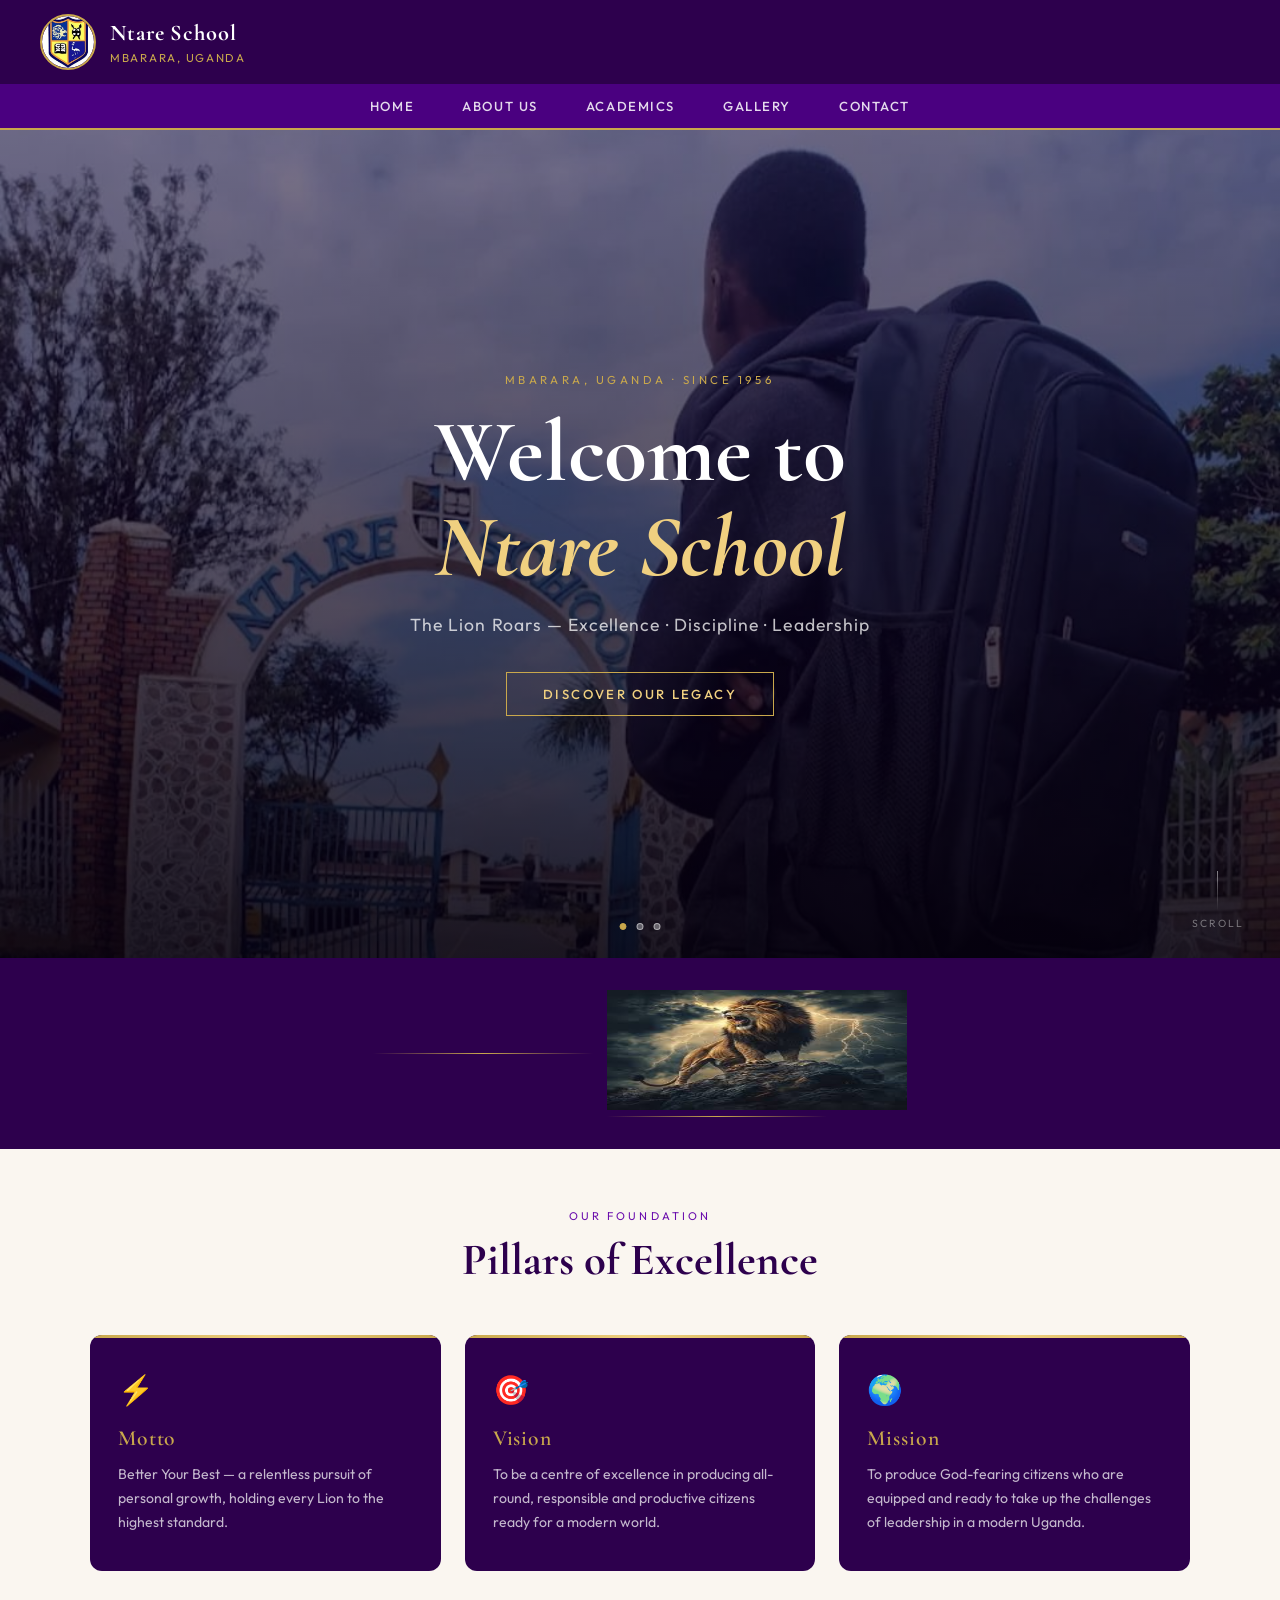
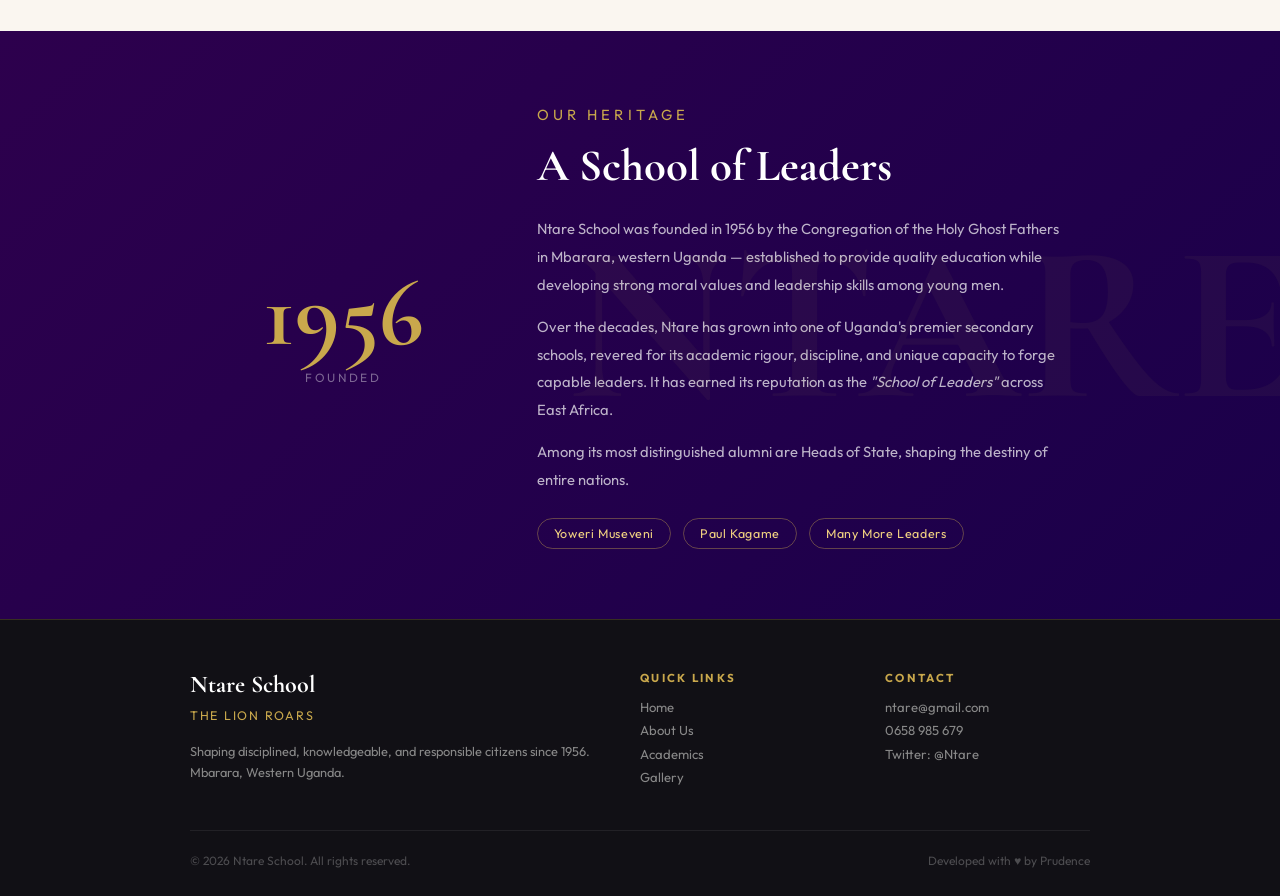
<file: index.html>
<!DOCTYPE html>
<html lang="en">
<head>
<meta charset="UTF-8">
<meta name="viewport" content="width=device-width, initial-scale=1.0">
<title>Ntare School – The Lion Roars</title>
<link href="https://fonts.googleapis.com/css2?family=Cormorant+Garamond:wght@400;600;700&family=Outfit:wght@300;400;500;600&display=swap" rel="stylesheet">

<style>
:root {
  --royal: #4a0080;
  --royal-dark: #2d004d;
  --royal-mid: #6a0dad;
  --gold: #c9a84c;
  --gold-light: #f0d080;
  --cream: #faf6f0;
  --dark: #111015;
  --text-muted: #888;
  --white: #fff;
}

*, *::before, *::after {
  margin: 0;
  padding: 0;
  box-sizing: border-box;
}

html { scroll-behavior: smooth; }

body {
  font-family: 'Outfit', sans-serif;
  background-color: var(--cream);
  color: var(--dark);
  overflow-x: hidden;
}

/* ─── HEADER / BADGE ─── */
.site-header {
  display: flex;
  align-items: center;
  justify-content: space-between;
  padding: 14px 40px;
  background: var(--royal-dark);
  position: relative;
  z-index: 100;
}

.header-brand {
  display: flex;
  align-items: center;
  gap: 14px;
}

.badge-ring {
  width: 56px;
  height: 56px;
  border-radius: 50%;
  border: 2px solid var(--gold);
  overflow: hidden;
  flex-shrink: 0;
  background: #2d004d;
}

.badge-ring img {
  width: 100%;
  height: 100%;
  object-fit: cover;
  border-radius: 50%;
}

.brand-text h2 {
  font-family: 'Cormorant Garamond', serif;
  font-size: 1.4rem;
  font-weight: 700;
  color: var(--white);
  letter-spacing: 0.04em;
}

.brand-text span {
  font-size: 0.72rem;
  color: var(--gold);
  letter-spacing: 0.15em;
  text-transform: uppercase;
}

/* ─── NAVBAR ─── */
.navbar {
  background: var(--royal);
  border-bottom: 2px solid var(--gold);
}

.bar {
  display: flex;
  justify-content: center;
  flex-wrap: wrap;
  gap: 0;
}

.bar a {
  color: rgba(255,255,255,0.85);
  text-decoration: none;
  font-size: 0.82rem;
  font-weight: 500;
  letter-spacing: 0.12em;
  text-transform: uppercase;
  padding: 14px 24px;
  position: relative;
  transition: color 0.25s;
}

.bar a::after {
  content: '';
  position: absolute;
  bottom: 0; left: 50%; right: 50%;
  height: 2px;
  background: var(--gold);
  transition: left 0.25s, right 0.25s;
}

.bar a:hover { color: var(--gold-light); }
.bar a:hover::after { left: 12%; right: 12%; }

/* ─── HERO BACKGROUND SLIDER ─── */
.hero {
  position: relative;
  height: 92vh;
  min-height: 520px;
  overflow: hidden;
  display: flex;
  align-items: center;
  justify-content: center;
}

.hero-slides {
  position: absolute;
  inset: 0;
  display: flex;
  width: 300%;  /* 3 slides */
  animation: bgSlide 15s ease-in-out infinite;
}

.hero-slide {
  width: 33.333%;
  height: 100%;
  background-size: cover;
  background-position: center;
  flex-shrink: 0;
}

.hero-slide:nth-child(1) { background-image: url('rota.jpg'); }
.hero-slide:nth-child(2) { background-image: url('library.jpg'); }
.hero-slide:nth-child(3) { background-image: url('lion.jpg'); }

/* Dark gradient overlay on each slide */
.hero-slides::after {
  content: '';
  position: absolute;
  inset: 0;
  background: linear-gradient(
    to bottom,
    rgba(20,0,40,0.55) 0%,
    rgba(10,0,25,0.72) 60%,
    rgba(5,0,15,0.88) 100%
  );
  pointer-events: none;
}

@keyframes bgSlide {
  0%,  28%  { transform: translateX(0); }
  33%,  61%  { transform: translateX(-33.333%); }
  66%, 94%  { transform: translateX(-66.666%); }
  100%       { transform: translateX(0); }
}

/* Hero content */
.hero-content {
  position: relative;
  z-index: 10;
  text-align: center;
  padding: 20px;
}

.hero-eyebrow {
  font-size: 0.72rem;
  letter-spacing: 0.3em;
  text-transform: uppercase;
  color: var(--gold);
  margin-bottom: 18px;
  opacity: 0;
  animation: fadeUp 0.9s 0.3s forwards;
}

.hero-title {
  font-family: 'Cormorant Garamond', serif;
  font-size: clamp(2.8rem, 7vw, 5.5rem);
  font-weight: 700;
  color: var(--white);
  line-height: 1.08;
  margin-bottom: 18px;
  opacity: 0;
  animation: fadeUp 0.9s 0.55s forwards;
}

.hero-title em {
  font-style: italic;
  color: var(--gold-light);
}

.hero-tagline {
  font-size: clamp(0.9rem, 2vw, 1.1rem);
  color: rgba(255,255,255,0.75);
  letter-spacing: 0.06em;
  margin-bottom: 36px;
  opacity: 0;
  animation: fadeUp 0.9s 0.8s forwards;
}

.hero-btn {
  display: inline-block;
  padding: 13px 36px;
  background: transparent;
  border: 1.5px solid var(--gold);
  color: var(--gold-light);
  font-family: 'Outfit', sans-serif;
  font-size: 0.82rem;
  font-weight: 500;
  letter-spacing: 0.18em;
  text-transform: uppercase;
  text-decoration: none;
  cursor: pointer;
  transition: background 0.3s, color 0.3s;
  opacity: 0;
  animation: fadeUp 0.9s 1s forwards;
}

.hero-btn:hover {
  background: var(--gold);
  color: var(--royal-dark);
}

/* Slide indicator dots */
.hero-dots {
  position: absolute;
  bottom: 28px;
  left: 50%;
  transform: translateX(-50%);
  display: flex;
  gap: 10px;
  z-index: 20;
}

.hero-dots span {
  width: 7px; height: 7px;
  border-radius: 50%;
  background: rgba(255,255,255,0.35);
  border: 1px solid rgba(255,255,255,0.5);
  transition: background 0.3s;
}

.hero-dots span.active { background: var(--gold); border-color: var(--gold); }

/* Scroll hint */
.scroll-hint {
  position: absolute;
  bottom: 28px;
  right: 36px;
  z-index: 20;
  display: flex;
  flex-direction: column;
  align-items: center;
  gap: 6px;
  opacity: 0;
  animation: fadeIn 1s 1.5s forwards;
}

.scroll-hint span {
  font-size: 0.65rem;
  letter-spacing: 0.2em;
  text-transform: uppercase;
  color: rgba(255,255,255,0.4);
}

.scroll-line {
  width: 1px;
  height: 40px;
  background: linear-gradient(to bottom, rgba(255,255,255,0.5), transparent);
  animation: scrollPulse 1.8s ease-in-out infinite;
}

@keyframes scrollPulse {
  0%, 100% { opacity: 0.3; transform: scaleY(1); }
  50% { opacity: 1; transform: scaleY(1.2); }
}

@keyframes fadeUp {
  from { opacity: 0; transform: translateY(22px); }
  to   { opacity: 1; transform: translateY(0); }
}

@keyframes fadeIn {
  to { opacity: 1; }
}

/* ─── GOLD DIVIDER ─── */
.gold-divider {
  display: flex;
  align-items: center;
  justify-content: center;
  gap: 14px;
  padding: 32px 40px;
  background: var(--royal-dark);
}

.gold-divider .line {
  flex: 1;
  max-width: 220px;
  height: 1px;
  background: linear-gradient(to right, transparent, var(--gold), transparent);
}

.gold-divider .lion-icon {
  font-size: 1.4rem;
  color: var(--gold);
}

/* ─── INFO CARDS ─── */
.cards-section {
  padding: 60px 40px;
  background: var(--cream);
}

.section-label {
  text-align: center;
  margin-bottom: 48px;
}

.section-label p {
  font-size: 0.7rem;
  letter-spacing: 0.28em;
  text-transform: uppercase;
  color: var(--royal-mid);
  margin-bottom: 10px;
}

.section-label h2 {
  font-family: 'Cormorant Garamond', serif;
  font-size: clamp(1.8rem, 4vw, 2.8rem);
  font-weight: 700;
  color: var(--royal-dark);
}

.cards-grid {
  display: grid;
  grid-template-columns: repeat(auto-fit, minmax(230px, 1fr));
  gap: 24px;
  max-width: 1100px;
  margin: 0 auto;
}

.info-card {
  background: var(--royal-dark);
  border-radius: 12px;
  padding: 36px 28px;
  position: relative;
  overflow: hidden;
  transition: transform 0.3s, box-shadow 0.3s;
}

.info-card::before {
  content: '';
  position: absolute;
  top: 0; left: 0; right: 0;
  height: 3px;
  background: linear-gradient(to right, var(--gold), var(--gold-light), var(--gold));
}

.info-card:hover {
  transform: translateY(-6px);
  box-shadow: 0 20px 50px rgba(74, 0, 128, 0.25);
}

.card-icon {
  font-size: 1.8rem;
  margin-bottom: 18px;
}

.info-card h3 {
  font-family: 'Cormorant Garamond', serif;
  font-size: 1.35rem;
  font-weight: 600;
  color: var(--gold);
  margin-bottom: 12px;
  letter-spacing: 0.04em;
}

.info-card p {
  font-size: 0.88rem;
  color: rgba(255,255,255,0.72);
  line-height: 1.7;
}

/* ─── HISTORY SECTION ─── */
.history-section {
  padding: 70px 40px;
  background: linear-gradient(135deg, var(--royal-dark) 0%, #1a004a 100%);
  position: relative;
  overflow: hidden;
}

.history-section::before {
  content: 'NTARE';
  position: absolute;
  right: -20px;
  top: 50%;
  transform: translateY(-50%);
  font-family: 'Cormorant Garamond', serif;
  font-size: 14rem;
  font-weight: 700;
  color: rgba(201,168,76,0.05);
  line-height: 1;
  pointer-events: none;
  user-select: none;
}

.history-inner {
  max-width: 860px;
  margin: 0 auto;
  display: grid;
  grid-template-columns: 1fr 2fr;
  gap: 60px;
  align-items: center;
}

.history-year {
  text-align: center;
}

.history-year .big-year {
  font-family: 'Cormorant Garamond', serif;
  font-size: 6rem;
  font-weight: 700;
  color: var(--gold);
  line-height: 1;
  display: block;
}

.history-year p {
  font-size: 0.75rem;
  letter-spacing: 0.2em;
  text-transform: uppercase;
  color: rgba(255,255,255,0.4);
  margin-top: 8px;
}

.history-text .section-label {
  text-align: left;
  margin-bottom: 22px;
}

.history-text .section-label p { color: var(--gold); }
.history-text .section-label h2 { color: var(--white); }

.history-text p {
  font-size: 0.92rem;
  color: rgba(255,255,255,0.7);
  line-height: 1.9;
}

.history-text p + p { margin-top: 14px; }

.alumni-row {
  display: flex;
  gap: 12px;
  flex-wrap: wrap;
  margin-top: 24px;
}

.alumni-tag {
  padding: 7px 16px;
  border: 1px solid rgba(201,168,76,0.4);
  border-radius: 40px;
  font-size: 0.78rem;
  color: var(--gold-light);
  letter-spacing: 0.05em;
}

/* ─── FOOTER ─── */
.site-footer {
  background: var(--dark);
  padding: 50px 40px 28px;
  border-top: 1px solid rgba(201,168,76,0.2);
}

.footer-inner {
  max-width: 900px;
  margin: 0 auto;
  display: grid;
  grid-template-columns: 2fr 1fr 1fr;
  gap: 40px;
  padding-bottom: 36px;
  border-bottom: 1px solid rgba(255,255,255,0.07);
}

.footer-brand h3 {
  font-family: 'Cormorant Garamond', serif;
  font-size: 1.5rem;
  color: var(--white);
  margin-bottom: 6px;
}

.footer-brand .motto {
  font-size: 0.78rem;
  color: var(--gold);
  letter-spacing: 0.14em;
  margin-bottom: 14px;
}

.footer-brand p {
  font-size: 0.8rem;
  color: var(--text-muted);
  line-height: 1.7;
}

.footer-col h4 {
  font-size: 0.72rem;
  letter-spacing: 0.2em;
  text-transform: uppercase;
  color: var(--gold);
  margin-bottom: 16px;
}

.footer-col a, .footer-col p {
  display: block;
  font-size: 0.82rem;
  color: var(--text-muted);
  text-decoration: none;
  line-height: 1;
  margin-bottom: 10px;
  transition: color 0.2s;
}

.footer-col a:hover { color: var(--white); }

.footer-bottom {
  max-width: 900px;
  margin: 22px auto 0;
  display: flex;
  justify-content: space-between;
  align-items: center;
  flex-wrap: wrap;
  gap: 10px;
}

.footer-bottom p {
  font-size: 0.75rem;
  color: rgba(255,255,255,0.25);
}

/* ─── RESPONSIVE ─── */
@media (max-width: 768px) {
  .site-header { padding: 12px 20px; }
  .cards-section, .history-section { padding: 50px 20px; }
  
  .history-inner {
    grid-template-columns: 1fr;
    gap: 30px;
  }
  
  .history-year .big-year { font-size: 4rem; }
  .history-text .section-label { text-align: center; }
  
  .footer-inner {
    grid-template-columns: 1fr;
    gap: 28px;
  }
  
  .footer-bottom { justify-content: center; text-align: center; }

  .scroll-hint { display: none; }
}

@media (max-width: 480px) {
  .hero { height: 85vh; }
  .bar a { padding: 12px 14px; font-size: 0.75rem; letter-spacing: 0.08em; }
}
</style>
</head>
<body>

<!-- ─── HEADER ─── -->
<header class="site-header">
  <div class="header-brand">
    <div class="badge-ring">
      <img src="badge.jpeg" alt="Ntare School Badge">
    </div>
    <div class="brand-text">
      <h2>Ntare School</h2>
      <span> Mbarara, Uganda</span>
    </div>
  </div>
</header>

<!-- ─── NAVBAR ─── -->
<nav class="navbar">
  <div class="bar">
    <a href="index.html">Home</a>
    <a href="about.html">About Us</a>
    <a href="academics.html">Academics</a>
    <a href="gallery.html">Gallery</a>
    <a href="contact.html">Contact</a>
  </div>
</nav>

<!-- ─── HERO BACKGROUND SLIDER ─── -->
<section class="hero">
  <div class="hero-slides">
    <div class="hero-slide"></div>
    <div class="hero-slide"></div>
    <div class="hero-slide"></div>
  </div>

  <div class="hero-content">
    <p class="hero-eyebrow">Mbarara, Uganda · Since 1956</p>
    <h1 class="hero-title">Welcome to<br><em>Ntare School</em></h1>
    <p class="hero-tagline">The Lion Roars — Excellence · Discipline · Leadership</p>
    <a href="#" class="hero-btn">Discover Our Legacy</a>
  </div>

  <div class="hero-dots">
    <span class="active" id="dot0"></span>
    <span id="dot1"></span>
    <span id="dot2"></span>
  </div>

  <div class="scroll-hint">
    <div class="scroll-line"></div>
    <span>Scroll</span>
  </div>
</section>

<!-- ─── GOLD DIVIDER ─── -->
<div class="gold-divider">
  <div class="line"></div>
  <span class="lion-icon"><img src = "ncuncu.jpeg" height ="120px"width ="300px"</span>
  <div class="line"></div>
</div>

<!-- ─── INFO CARDS ─── -->
<section class="cards-section">
  <div class="section-label">
    <p>Our Foundation</p>
    <h2>Pillars of Excellence</h2>
  </div>

  <div class="cards-grid">
    <div class="info-card">
      <div class="card-icon">⚡</div>
      <h3>Motto</h3>
      <p>Better Your Best — a relentless pursuit of personal growth, holding every Lion to the highest standard.</p>
    </div>

    <div class="info-card">
      <div class="card-icon">🎯</div>
      <h3>Vision</h3>
      <p>To be a centre of excellence in producing all-round, responsible and productive citizens ready for a modern world.</p>
    </div>

    <div class="info-card">
      <div class="card-icon">🌍</div>
      <h3>Mission</h3>
      <p>To produce God-fearing citizens who are equipped and ready to take up the challenges of leadership in a modern Uganda.</p>
    </div>
  </div>
</section>

<!-- ─── SCHOOL HISTORY ─── -->
<section class="history-section">
  <div class="history-inner">
    <div class="history-year">
      <span class="big-year">1956</span>
      <p>Founded</p>
    </div>

    <div class="history-text">
      <div class="section-label">
        <p>Our Heritage</p>
        <h2>A School of Leaders</h2>
      </div>
      <p>Ntare School was founded in 1956 by the Congregation of the Holy Ghost Fathers in Mbarara, western Uganda — established to provide quality education while developing strong moral values and leadership skills among young men.</p>
      <p>Over the decades, Ntare has grown into one of Uganda's premier secondary schools, revered for its academic rigour, discipline, and unique capacity to forge capable leaders. It has earned its reputation as the <em>"School of Leaders"</em> across East Africa.</p>
      <p>Among its most distinguished alumni are Heads of State, shaping the destiny of entire nations.</p>
      <div class="alumni-row">
        <span class="alumni-tag">Yoweri Museveni</span>
        <span class="alumni-tag">Paul Kagame</span>
        <span class="alumni-tag">Many More Leaders</span>
      </div>
    </div>
  </div>
</section>

<!-- ─── FOOTER ─── -->
<footer class="site-footer">
  <div class="footer-inner">
    <div class="footer-brand">
      <h3>Ntare School</h3>
      <p class="motto">THE LION ROARS</p>
      <p>Shaping disciplined, knowledgeable, and responsible citizens since 1956. Mbarara, Western Uganda.</p>
    </div>

    <div class="footer-col">
      <h4>Quick Links</h4>
      <a href="#">Home</a>
      <a href="#">About Us</a>
      <a href="#">Academics</a>
      <a href="#">Gallery</a>
    </div>

    <div class="footer-col">
      <h4>Contact</h4>
      <p>ntare@gmail.com</p>
      <p>0658 985 679</p>
      <p>Twitter: @Ntare</p>
    </div>
  </div>

  <div class="footer-bottom">
    <p>© 2026 Ntare School. All rights reserved.</p>
    <p>Developed with ♥ by Prudence</p>
  </div>
</footer>

<script>
  // Sync hero dots with CSS animation (15s total, 3 slides)
  const dots = document.querySelectorAll('.hero-dots span');
  let current = 0;
  
  function updateDots(index) {
    dots.forEach(d => d.classList.remove('active'));
    dots[index].classList.add('active');
  }

  setInterval(() => {
    current = (current + 1) % 3;
    updateDots(current);
  }, 5000);
</script>

</body>
</html>
</file>
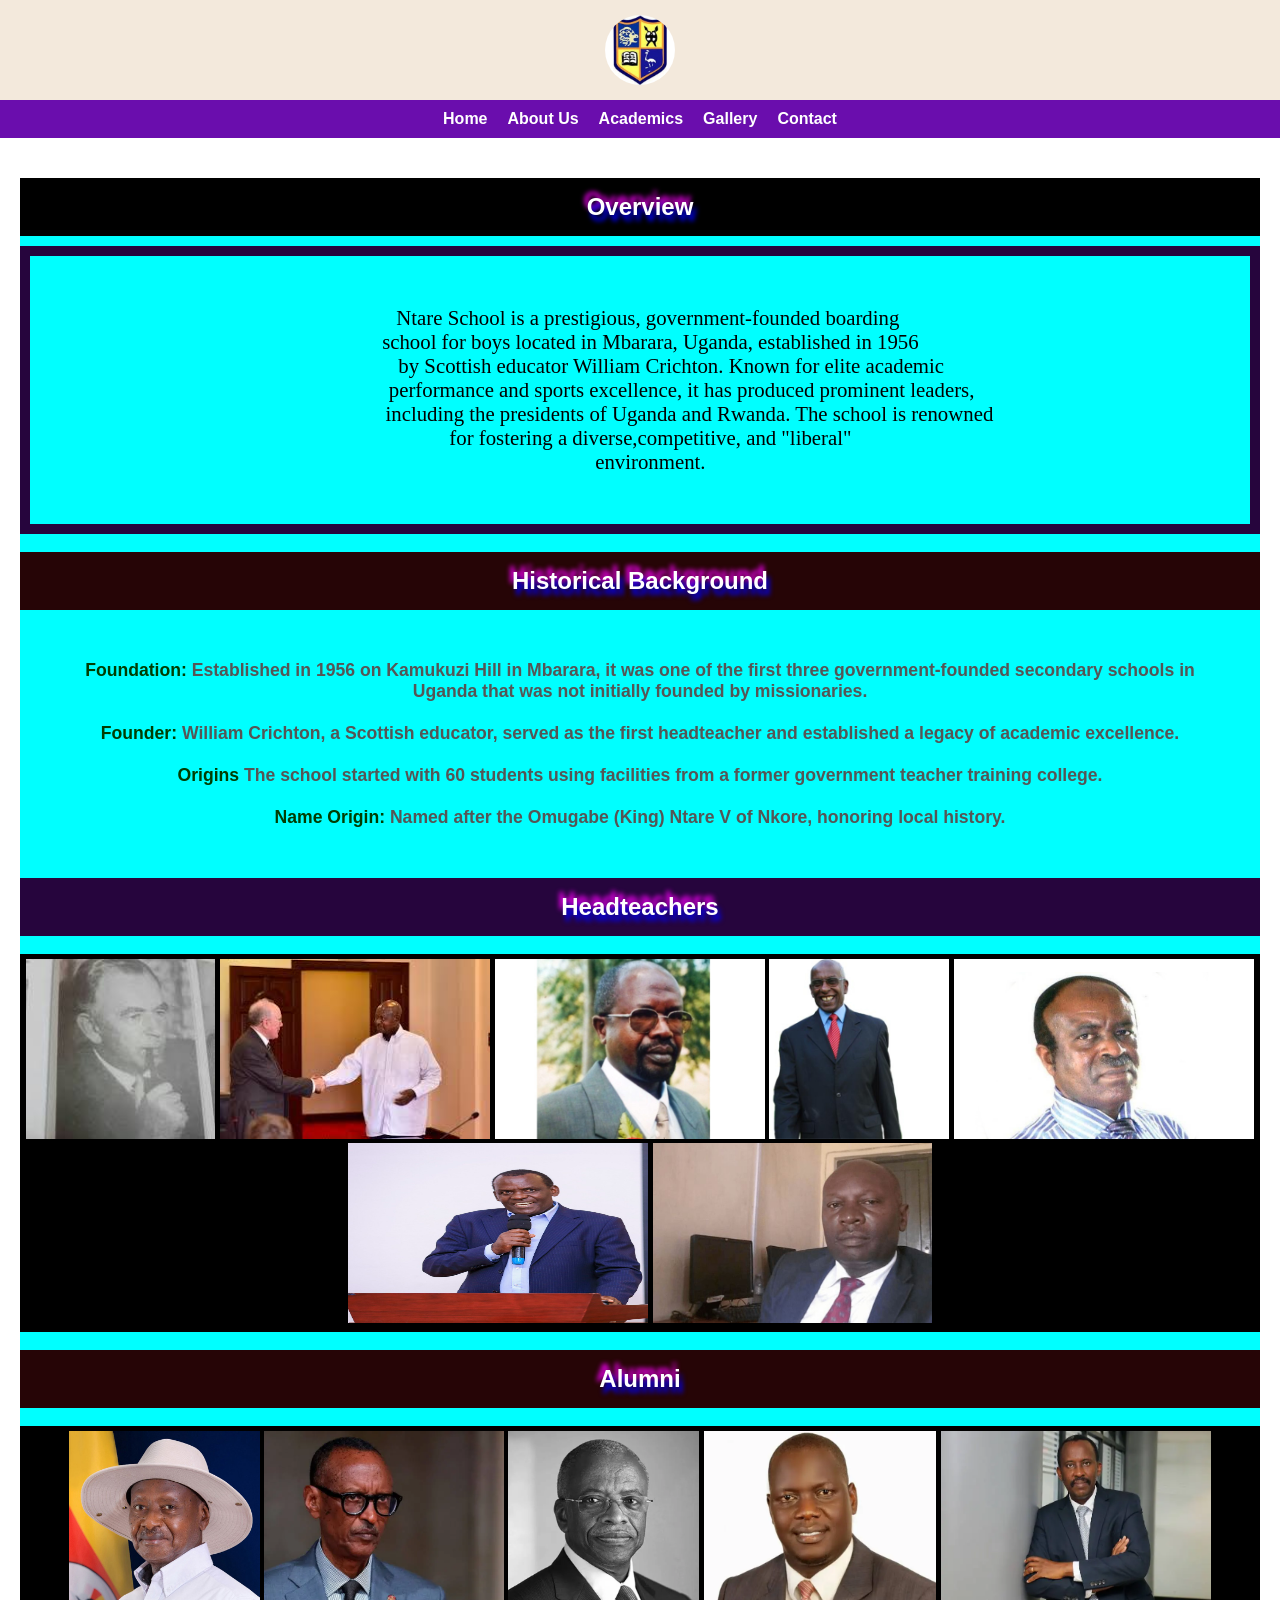
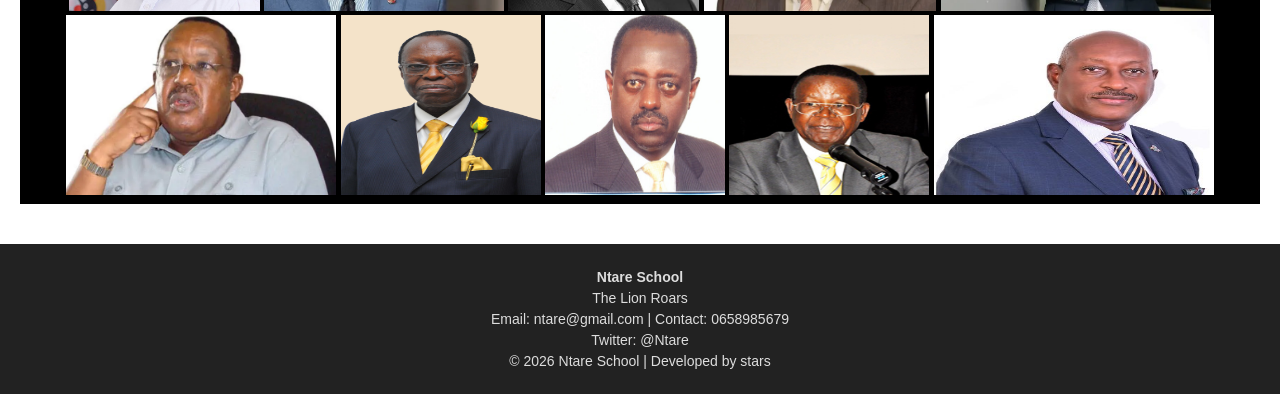
<file: about.html>
<!DOCTYPE html>
<html lang="en">
<head>
<meta charset="UTF-8">
<meta name="viewport" content="width=device-width, initial-scale=1.0">
<title>Ntare School</title>

<style>
*{
    margin:0;
    padding:0;
    box-sizing:border-box;
}

body{
    font-family: Arial, sans-serif;
    background-color:#f9f5ef;
}


.badge {
    display: flex;
    align-items: center;
    justify-content: center;
    background-color: #f3e9dc;
    padding: 15px;
}

.badge img {
    border-radius: 50%;
}


.navbar {
    background-color: #6a0dad;
    padding: 10px;
}

.bar {
    display: flex;
    justify-content: center;
    flex-wrap: wrap;
    gap: 20px;
}

.bar a {
    color: white;
    text-decoration: none;
    font-weight: bold;
}

.bar a:hover {
    text-decoration: underline;
}


.hero {
    text-align: center;
    padding: 40px 20px;
    background-color: #fff;
}

.hero h1 {
    color: #6a0dad;
    margin-bottom: 10px;
}

.hero p {
    color: #555;
}


.container {
    display: grid;
    grid-template-columns: repeat(auto-fit, minmax(250px, 1fr));
    gap: 20px;
    padding: 20px;
}

.card {
    background: white;
    padding: 20px;
    border-radius: 10px;
    box-shadow: 0 4px 8px rgba(0,0,0,0.1);
}

.card h3 {
    margin-bottom: 10px;
    color: #6a0dad;
}



.slider {
    overflow: hidden;
    width: 100%;
    border-radius: 10px;
    position: relative;
}


.slide-track {
    display: flex;
    width: calc(260px * 10); 
    animation: scroll 24s linear infinite;
}


.slide {
    width: 250px;      
    flex-shrink: 0;
    margin-right: 10px;
    background-color: #f0f0f0;
    border-radius: 10px;
    overflow: hidden;   
    position: relative; 
}


.slide img {
    width: 100%;
    height: 170px;  
    object-fit: cover;   
    display: block;
    border-radius: 10px;
    transition: transform 0.2s ease;
}

.slide:hover img {
    transform: scale(1.02);
}

.slide .news-overlay {
    position: absolute;
    bottom: 0;
    left: 0;
    right: 0;
    background: linear-gradient(to top, rgba(106, 13, 173, 0.9), rgba(106, 13, 173, 0.6));
    color: white;
    padding: 12px 10px;
    text-align: center;
    backdrop-filter: blur(2px);
    border-radius: 0 0 10px 10px;
    transition: all 0.3s ease;
}


.news-overlay a {
    color: white;
    text-decoration: none;
    font-family: 'Segoe UI', 'Arial', sans-serif;
    font-weight: bold;
    font-size: 15px;
    letter-spacing: 0.5px;
    display: block;
    text-shadow: 1px 1px 2px rgba(0,0,0,0.3);
    transition: transform 0.2s, color 0.2s;
}


.news-overlay a:hover {
    color: #ffdd55;
    text-decoration: underline;
    transform: scale(1.02);
}

.news-overlay a::after {
    content: " ➤";
    font-size: 12px;
    transition: margin-left 0.2s;
    display: inline-block;
}

.news-overlay a:hover::after {
    margin-left: 5px;
}


@media (max-width: 600px) {
    .slide .news-overlay {
        padding: 8px 6px;
    }
    .news-overlay a {
        font-size: 12px;
    }
}


@keyframes scroll {
    0% {
        transform: translateX(0);
    }
    100% {
        transform: translateX(-50%); 
    }
}


.slider:hover .slide-track {
    animation-play-state: paused;
}

/* FOOTER */
.foot {
    background-color: #222;
    color: #ddd;
    text-align: center;
    padding: 20px;
}

.foot p {
    margin: 5px 0;
    font-size: 14px;
}

@media (max-width: 600px) {
    .hero h1 {
        font-size: 22px;
    }

    .bar {
        gap: 10px;
    }

    .slide {
        width: 170px;          
        margin-right: 8px;
    }
    
    .slide img {
        height: 130px;         
        object-fit: cover;
    }

    .slide-track {
        width: calc(178px * 10);
    }
}


@media (max-width: 480px) {
    .slide {
        width: 150px;
    }
    .slide img {
        height: 115px;
    }
    .slide-track {
        width: calc(158px * 10);
    }
}

</style>

<link rel="stylesheet" href="school.css">
</head>

<body>

<header>
<div class="badge">
    <img src="badge.jpeg" width="70" height="70" alt="School Badge">
</div>
</header>

<nav class="navbar">
    <div class="bar">
        <a href="index.html">Home</a>
        <a href="about.html">About Us</a>
        <a href="academics.html">Academics</a>
        <a href="gallery.html">Gallery</a>
        <a href="contact.html">Contact</a>
    </div>
</nav>

<section class="hero">
    <div class="decoration">
   <h1 id="overview">Overview</h1>
        <pre class="history">
    Ntare School is a prestigious, government-founded boarding 
    school for boys located in Mbarara, Uganda, established in 1956
             by Scottish educator William Crichton. Known for elite academic 
                performance and sports excellence, it has produced prominent leaders,
                    including the presidents of Uganda and Rwanda. The school is renowned 
    for fostering a diverse,competitive, and "liberal"
    environment.</pre><br>
        <h2 id="background">Historical Background</h2>
        <div class="back">
        <p><span style="color:rgb(1,61,1)">Foundation:</span> Established in 1956 on Kamukuzi Hill in Mbarara, it was one of the first three government-founded secondary schools in Uganda that was not initially founded by missionaries.
<br><br><span style="color:rgb(1,61,1)">Founder:</span> William Crichton, a Scottish educator, served as the first headteacher and established a legacy of academic excellence.
 <br><br><span style="color:rgb(1,61,1)">Origins</span> The school started with 60 students using facilities from a former government teacher training college.
<br><br><span style="color:rgb(1,61,1)">Name Origin:</span> Named after the Omugabe (King) Ntare V of Nkore, honoring local history.</p>
</div>
<h2 id="headteachers">Headteachers</h2><br>
<div class="alumnus">
<img src="first.jpg" height="180" >
<img src="second.jpg" height="180" >
<img src="thirds.jpg" height="180" >
<img src="fifth.jpg" height="180" >
<img src="ninth.jpg" height="180" >
<img src="tenth.jpg" height="180" width="300" >
<img src="eleventh.jpg" height="180" >
</div>
<br>
<h2 id="background">Alumni</h2>
<br>
<div class="alumnus">
<img src="museveni.jpg" height="180" >
<img src="kagame.webp" height="180" >
<img src="mbabazi.webp" height="180" >
<img src="kidega.webp" height="180" >
<img src="john.webp" height="180" >
<img src="eriya.webp" height="180" >
<img src="francis.jpg" height="180" width="200" >
<img src="nasasira.jpg" height="180" >
<img src="kamuntu.jpg" height="180" width="200">
<img src="fred.png" height="180" width="280">
</div>
</div>

</section>

<footer class="foot">
    <p><strong>Ntare School</strong></p>
    <p>The Lion Roars</p>
    <p>Email: ntare@gmail.com | Contact: 0658985679</p>
    <p>Twitter: @Ntare</p>
    <p>© 2026 Ntare School | Developed by stars</p>
</footer>

</body>
</html>
</file>
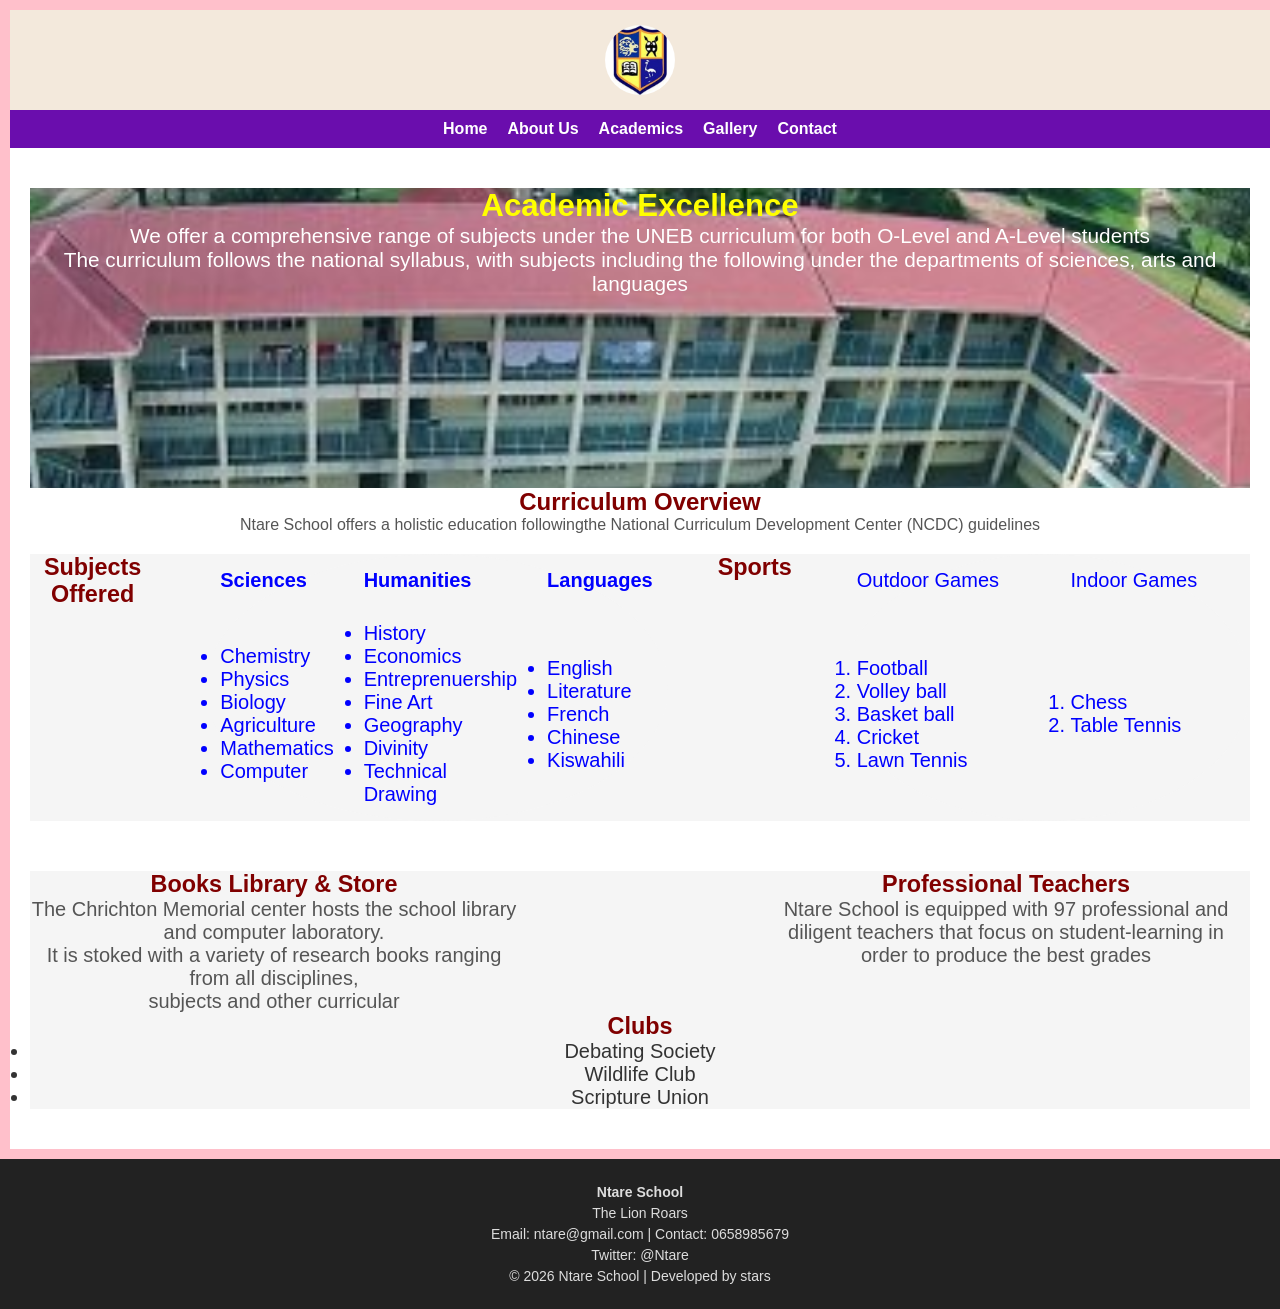
<file: academics.html>
<!DOCTYPE html>
<html lang="en">
<head>
<meta charset="UTF-8">
<meta name="viewport" content="width=device-width, initial-scale=1.0">
<title>Ntare School</title>

<style>
*{
    margin:0;
    padding:0;
    box-sizing:border-box;
}

body{
    font-family: Arial, sans-serif;
    background-color:#f9f5ef;
}


.badge {
    display: flex;
    align-items: center;
    justify-content: center;
    background-color: #f3e9dc;
    padding: 15px;
}

.badge img {
    border-radius: 50%;
}


.navbar {
    background-color: #6a0dad;
    padding: 10px;
}

.bar {
    display: flex;
    justify-content: center;
    flex-wrap: wrap;
    gap: 20px;
}

.bar a {
    color: white;
    text-decoration: none;
    font-weight: bold;
}

.bar a:hover {
    text-decoration: underline;
}


.hero {
    text-align: center;
    padding: 40px 20px;
    background-color: #fff;
}

.hero h1 {
    color: #6a0dad;
    margin-bottom: 10px;
}

.hero p {
    color: #555;
}


.container {
    display: grid;
    grid-template-columns: repeat(auto-fit, minmax(250px, 1fr));
    gap: 20px;
    padding: 20px;
}

.card {
    background: white;
    padding: 20px;
    border-radius: 10px;
    box-shadow: 0 4px 8px rgba(0,0,0,0.1);
}

.card h3 {
    margin-bottom: 10px;
    color: #6a0dad;
}



.slider {
    overflow: hidden;
    width: 100%;
    border-radius: 10px;
    position: relative;
}


.slide-track {
    display: flex;
    width: calc(260px * 10); 
    animation: scroll 24s linear infinite;
}


.slide {
    width: 250px;      
    flex-shrink: 0;
    margin-right: 10px;
    background-color: #f0f0f0;
    border-radius: 10px;
    overflow: hidden;   
    position: relative; 
}


.slide img {
    width: 100%;
    height: 170px;  
    object-fit: cover;   
    display: block;
    border-radius: 10px;
    transition: transform 0.2s ease;
}

.slide:hover img {
    transform: scale(1.02);
}

.slide .news-overlay {
    position: absolute;
    bottom: 0;
    left: 0;
    right: 0;
    background: linear-gradient(to top, rgba(106, 13, 173, 0.9), rgba(106, 13, 173, 0.6));
    color: white;
    padding: 12px 10px;
    text-align: center;
    backdrop-filter: blur(2px);
    border-radius: 0 0 10px 10px;
    transition: all 0.3s ease;
}


.news-overlay a {
    color: white;
    text-decoration: none;
    font-family: 'Segoe UI', 'Arial', sans-serif;
    font-weight: bold;
    font-size: 15px;
    letter-spacing: 0.5px;
    display: block;
    text-shadow: 1px 1px 2px rgba(0,0,0,0.3);
    transition: transform 0.2s, color 0.2s;
}


.news-overlay a:hover {
    color: #ffdd55;
    text-decoration: underline;
    transform: scale(1.02);
}

.news-overlay a::after {
    content: " ➤";
    font-size: 12px;
    transition: margin-left 0.2s;
    display: inline-block;
}

.news-overlay a:hover::after {
    margin-left: 5px;
}


@media (max-width: 600px) {
    .slide .news-overlay {
        padding: 8px 6px;
    }
    .news-overlay a {
        font-size: 12px;
    }
}


@keyframes scroll {
    0% {
        transform: translateX(0);
    }
    100% {
        transform: translateX(-50%); 
    }
}


.slider:hover .slide-track {
    animation-play-state: paused;
}

/* FOOTER */
.foot {
    background-color: #222;
    color: #ddd;
    text-align: center;
    padding: 20px;
}

.foot p {
    margin: 5px 0;
    font-size: 14px;
}

@media (max-width: 600px) {
    .hero h1 {
        font-size: 22px;
    }

    .bar {
        gap: 10px;
    }

    .slide {
        width: 170px;          
        margin-right: 8px;
    }
    
    .slide img {
        height: 130px;         
        object-fit: cover;
    }

    .slide-track {
        width: calc(178px * 10);
    }
}


@media (max-width: 480px) {
    .slide {
        width: 150px;
    }
    .slide img {
        height: 115px;
    }
    .slide-track {
        width: calc(158px * 10);
    }
}


</style>
<link rel="stylesheet" href="school.css">
</head>

<body>
<main >

<header>
<div class="badge">
    <img src="badge.jpeg" width="70" height="70" alt="School Badge">
</div>
</header>

<nav class="navbar">
    <div class="bar">
        <a href="index.html">Home</a>
        <a href="about.html">About Us</a>
        <a href="academics.html">Academics</a>
        <a href="gallery.html">Gallery</a>
        <a href="contact.html">Contact</a>
    </div>
</nav>
<div class="grown">

<section class="hero">
    <div class="myimage">
        <section id="curriculum">
            <h2>Academic Excellence</h2>
            <p>We offer a comprehensive range of subjects under the UNEB curriculum for both O-Level and A-Level students</p>
            <p>The curriculum follows the national syllabus, with subjects including the following under the departments of sciences, arts and languages</p>

    
        </section>
    </div>
    <section class="mm">
        <h2>Curriculum Overview</h2>
        <p>Ntare School offers a holistic education followingthe National Curriculum Development Center (NCDC) guidelines</P>
    </section>
    <section class="table">
    
       <h3>Subjects Offered</h3>
          <table id="td" >
                <thead id="curriculum">
                    <tr>
                        <th>Sciences</th><th>Humanities</th><th>Languages</th>

                     </tr>
                </thead>
                <tbody>
                    <tr>
                        <td> 
                            <ul>
                            <li>Chemistry</li>
                            <li>Physics</li>
                            <li>Biology</li>
                            <li>Agriculture</li>
                            <li>Mathematics</li>
                            <li>Computer</li>
                            </ul>
                        </td>
                        <td>
                            <ul>
                            <li>History</li>
                            <li>Economics</li>
                            <li>Entreprenuership</li>
                            <li>Fine Art</li>
                            <li>Geography</li>
                            <li>Divinity</li>
                            <li>Technical Drawing</li>
                            </ul>
                        </td>
                            <td>
                            <ul>
                            <li>English</li>
                            <li>Literature</li>
                            <li>French</li>
                            <li>Chinese</li>
                            <li>Kiswahili</li>
                            </ul>
                        </td>
                    </tr>
                </tbody>
            </table>
            <h3>Sports</h3>
             <table id="t">
                        <thead>
                            <td>Outdoor Games</td>
                            <td>Indoor Games</td>
                        </thead>
                        <tbody>
                            <td>
                                <ol>
                                    <li>Football</li>
                                    <li>Volley ball</li>
                                    <li>Basket ball</li>
                                    <li>Cricket</li>
                                    <li>Lawn Tennis</li>
                        
                                </ol>
                            </td>
                            <td>
                                <ol>
                                    <li>Chess</li>
                                    <li>Table Tennis</li>

                                </ol>
                            </td>
                        </tbody>
                 </table>
    </section>
<section class="book">
            <section id="books">
                <h3>Books Library & Store</h3>
                <p>The Chrichton Memorial center hosts the school library and computer laboratory.<br>
                     It is stoked with a variety of research books ranging from all disciplines, <br>
                     subjects and other curricular
                </p>
            </section>
            
           <section id="teachers">
            <aside>
                <h3>Professional Teachers</h3>
                <p>Ntare School is equipped with 97 professional and diligent teachers that focus on student-learning
                  in order to produce the best grades
                </p>
            </aside>
        </section><br>


            
        

            <section id="co-curricular">

        <div class="sport-A">

             
                <div class="sport">
                    <h3>Clubs</h3>
                    <ul id="list">
                        <li>Debating Society</li>
                        <li>Wildlife Club</li>
                        <li>Scripture Union</li>
                    </ul>
                    
                </div>


            </div>
        </section>

</section>
</div>
</main>


<footer class="foot">
    <p><strong>Ntare School</strong></p>
    <p>The Lion Roars</p>
    <p>Email: ntare@gmail.com | Contact: 0658985679</p>
    <p>Twitter: @Ntare</p>
    <p>© 2026 Ntare School | Developed by stars</p>
</footer>


</body>
</html>
</file>
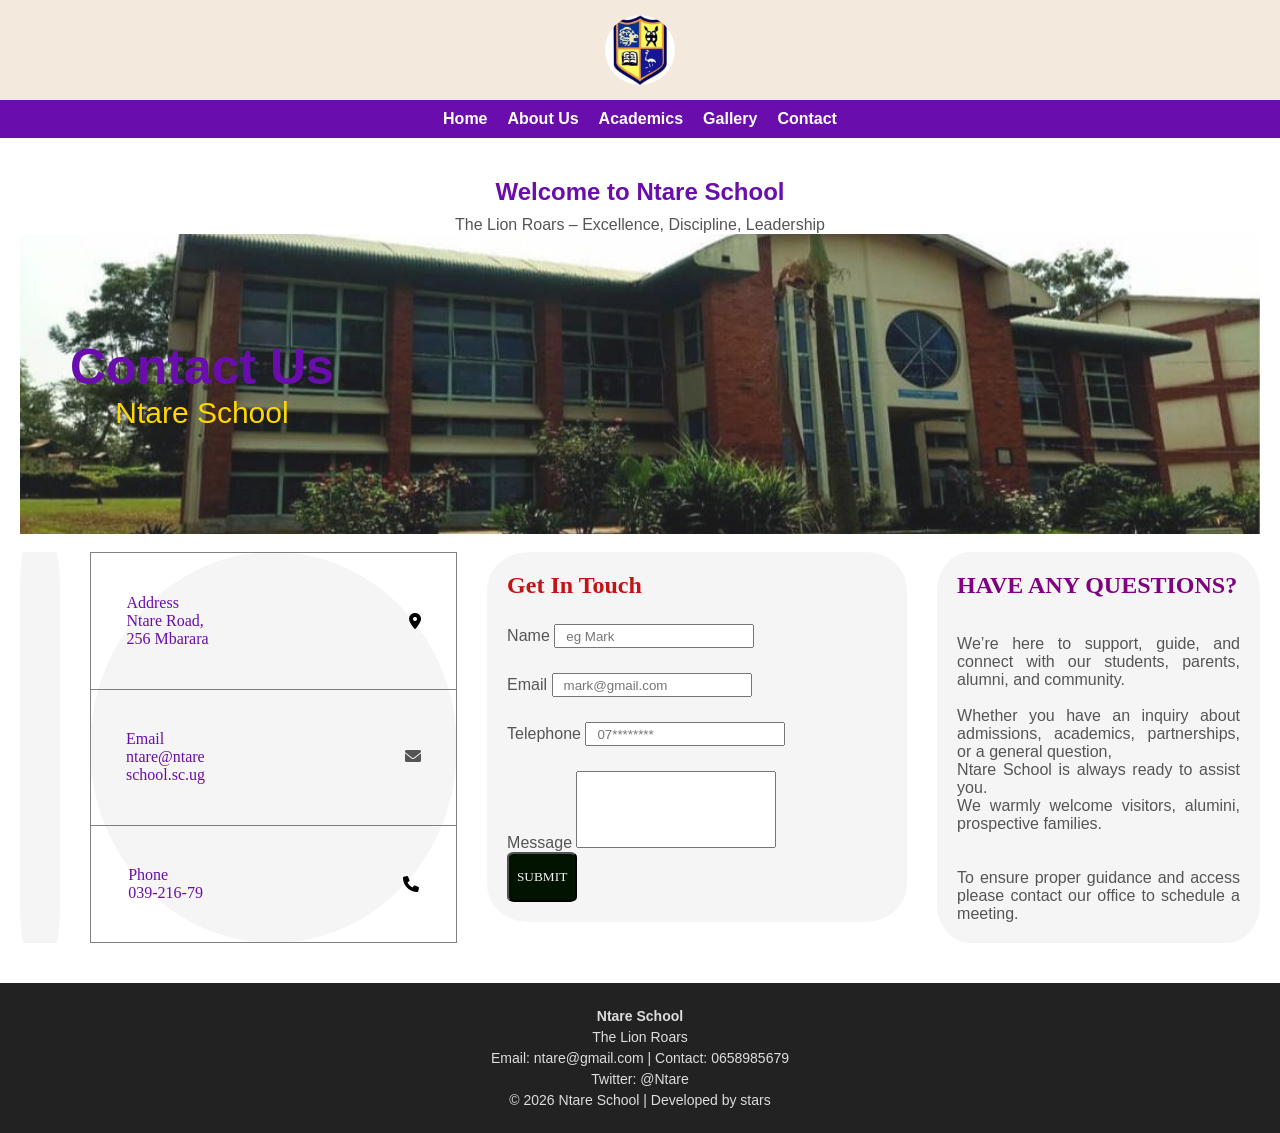
<file: contact.html>
<!DOCTYPE html>
<html lang="en">
<head>
<meta charset="UTF-8">
<meta name="viewport" content="width=device-width, initial-scale=1.0">
<title>Ntare School</title>
<link rel="stylesheet" href="school.css" >
<link rel="stylesheet" href="https://cdnjs.cloudflare.com/ajax/libs/font-awesome/6.0.0/css/all.min.css">

<style>
*{
    margin:0;
    padding:0;
    box-sizing:border-box;
}

body{
    font-family: Arial, sans-serif;
    background-color:#f9f5ef;
}


.badge {
    display: flex;
    align-items: center;
    justify-content: center;
    background-color: #f3e9dc;
    padding: 15px;
}

.badge img {
    border-radius: 50%;
}


.navbar {
    background-color: #6a0dad;
    padding: 10px;
}

.bar {
    display: flex;
    justify-content: center;
    flex-wrap: wrap;
    gap: 20px;
}

.bar a {
    color: white;
    text-decoration: none;
    font-weight: bold;
}

.bar a:hover {
    text-decoration: underline;
}


.hero {
    text-align: center;
    padding: 40px 20px;
    background-color: #fff;
}

.hero h1 {
    color: #6a0dad;
    margin-bottom: 10px;
}

.hero p {
    color: #555;
}


.container {
    display: grid;
    grid-template-columns: repeat(auto-fit, minmax(250px, 1fr));
    gap: 20px;
    padding: 20px;
}

.card {
    background: white;
    padding: 20px;
    border-radius: 10px;
    box-shadow: 0 4px 8px rgba(0,0,0,0.1);
}

.card h3 {
    margin-bottom: 10px;
    color: #6a0dad;
}



.slider {
    overflow: hidden;
    width: 100%;
    border-radius: 10px;
    position: relative;
}


.slide-track {
    display: flex;
    width: calc(260px * 10); 
    animation: scroll 24s linear infinite;
}


.slide {
    width: 250px;      
    flex-shrink: 0;
    margin-right: 10px;
    background-color: #f0f0f0;
    border-radius: 10px;
    overflow: hidden;   
    position: relative; 
}


.slide img {
    width: 100%;
    height: 170px;  
    object-fit: cover;   
    display: block;
    border-radius: 10px;
    transition: transform 0.2s ease;
}

.slide:hover img {
    transform: scale(1.02);
}

.slide .news-overlay {
    position: absolute;
    bottom: 0;
    left: 0;
    right: 0;
    background: linear-gradient(to top, rgba(106, 13, 173, 0.9), rgba(106, 13, 173, 0.6));
    color: white;
    padding: 12px 10px;
    text-align: center;
    backdrop-filter: blur(2px);
    border-radius: 0 0 10px 10px;
    transition: all 0.3s ease;
}


.news-overlay a {
    color: white;
    text-decoration: none;
    font-family: 'Segoe UI', 'Arial', sans-serif;
    font-weight: bold;
    font-size: 15px;
    letter-spacing: 0.5px;
    display: block;
    text-shadow: 1px 1px 2px rgba(0,0,0,0.3);
    transition: transform 0.2s, color 0.2s;
}


.news-overlay a:hover {
    color: #ffdd55;
    text-decoration: underline;
    transform: scale(1.02);
}

.news-overlay a::after {
    content: " ➤";
    font-size: 12px;
    transition: margin-left 0.2s;
    display: inline-block;
}

.news-overlay a:hover::after {
    margin-left: 5px;
}


@media (max-width: 600px) {
    .slide .news-overlay {
        padding: 8px 6px;
    }
    .news-overlay a {
        font-size: 12px;
    }
}


@keyframes scroll {
    0% {
        transform: translateX(0);
    }
    100% {
        transform: translateX(-50%); 
    }
}


.slider:hover .slide-track {
    animation-play-state: paused;
}

/* FOOTER */
.foot {
    background-color: #222;
    color: #ddd;
    text-align: center;
    padding: 20px;
}

.foot p {
    margin: 5px 0;
    font-size: 14px;
}

@media (max-width: 600px) {
    .hero h1 {
        font-size: 22px;
    }

    .bar {
        gap: 10px;
    }

    .slide {
        width: 170px;          
        margin-right: 8px;
    }
    
    .slide img {
        height: 130px;         
        object-fit: cover;
    }

    .slide-track {
        width: calc(178px * 10);
    }
}


@media (max-width: 480px) {
    .slide {
        width: 150px;
    }
    .slide img {
        height: 115px;
    }
    .slide-track {
        width: calc(158px * 10);
    }
}

</style>
<link rel="stylesheet" href="school.css" >
<link rel="stylesheet" href="https://cdn.jsdelivr.net/npm/bootstrap-icons@1.11.3/font/bootstrap-icons.min.css">

</head>

<body>

<header>
<div class="badge">
    <img src="badge.jpeg" width="70" height="70" alt="School Badge">
</div>
</header>

<nav class="navbar">
    <div class="bar">
        <a href="index.html">Home</a>
        <a href="about.html">About Us</a>
        <a href="academics.html">Academics</a>
        <a href="gallery.html">Gallery</a>
        <a href="contact.html">Contact</a>
    </div>
</nav>

<section class="hero">
    <h1>Welcome to Ntare School</h1>
    <p>The Lion Roars – Excellence, Discipline, Leadership</p>


  <div class="nta">
    <img src="nta.jpeg"  height="auto">
    <div class="overlay">
        <h1>Contact Us</h1>
        <p>Ntare School</p>
    </div>
    </div><br>

<section class="contain">
 <div class="final">
        <table  border ="none">
            <div class="mess">
            <tr><td>
                <div class ="tel">
                <p style="color: #6a0dad;"> Address<br>
                Ntare Road, <br>
                256 Mbarara</p>
                <i class="fa-solid fa-map-marker-alt"></i></td></tr>
            </div>
            <tr><td>
                <div class ="tel">
                <p style="color: #6a0dad;">Email<br>
                 ntare@ntare<br>
                 school.sc.ug</p>
                 <p><i class="fa-solid fa-envelope" size="50px"></i>
                 </p>

                </div></td></tr>
            <tr><td>
                <div class="tel">
                <p style="color: #6a0dad;">Phone<br>
                     039-216-79</p>
                
                    <i class="fa-solid fa-phone" size="50px ali"></i>
                    </div>
                    </i></td></tr>
            </div>
        </table>
        <form onsubmit="return validateForm()" novalidate  >
            <div class="mess">
                <div class="mes">
           <h2 style="font-family: 'Times New Roman', Times, serif; color: rgb(196, 19, 19);">Get In Touch</h2>
           <p><label for="name">Name</label>
            <input id="name" type="text" name="name"  placeholder="eg Mark"><br></p>
           <p><label for="email">Email</label>
            <input id="email" type="email" name="emailaddress"  placeholder="mark@gmail.com"><br></p>
           <p><label for="contact">Telephone</label>
            <input id="contact" type="tel" name="telephone" placeholder="07********" required></p>
            <p><label for="message">Message</label>
               <textarea id="message" name="subject" rows="5" cols="5" required></textarea>
            </p>
            </div>
            <button type="submit">SUBMIT</button>
            <p id="error message" style="color: rgb(196, 19, 19);"></p> 
            
    </div>
    </form>
        <div class="mess">
            <h2 style="color: purple; font-family: 'Times New Roman', Times, serif;">HAVE ANY QUESTIONS?</h2>
            <br> <br>
            <p>We’re here to support, guide, and connect with our students, parents, alumni, and community. 
            <br><br>Whether you have an inquiry about admissions, academics, partnerships, or a general question, 
            <br>Ntare School is always ready to assist you.</p>
            <P> We warmly welcome visitors, alumini, prospective families.</P>
            <br><br>
            <p>To ensure proper guidance and access please contact our office to schedule a meeting.</p>
        </div>
    </div>
        </section>

</section>

<footer class="foot">
    <p><strong>Ntare School</strong></p>
    <p>The Lion Roars</p>
    <p>Email: ntare@gmail.com | Contact: 0658985679</p>
    <p>Twitter: @Ntare</p>
    <p>© 2026 Ntare School | Developed by stars</p>
</footer>

<script>
    function validateForm(){
    var name = document.getElementById("name").value;
    var email = document.getElementById("email").value;
    var contact = document.getElementById("contact").value;
    var message = document.getElementById("message").value;
    var errorDisplay = document.getElementById("error name");
     errorDisplay = document.getElementById("error email");
     errorDisplay = document.getElementById("error contact");
     errorDisplay = document.getElementById("error message");


if(name===""){
    errorDisplay.innerText = "Name is required";
    return false;
}
if(!email.includes("@")){
    errorDisplay.innerText = "Email is required";
    return false;
}
if(contact==="" ){
    errorDisplay.innerText = "Please enter your contact";
    return false;
}
if(message===""){
    errorDisplay.innerText = "Please state your inquiry";
    return false;
}
alert("Form has been successfully submitted");
return true;
}
</script>

</body>
</html>
</file>
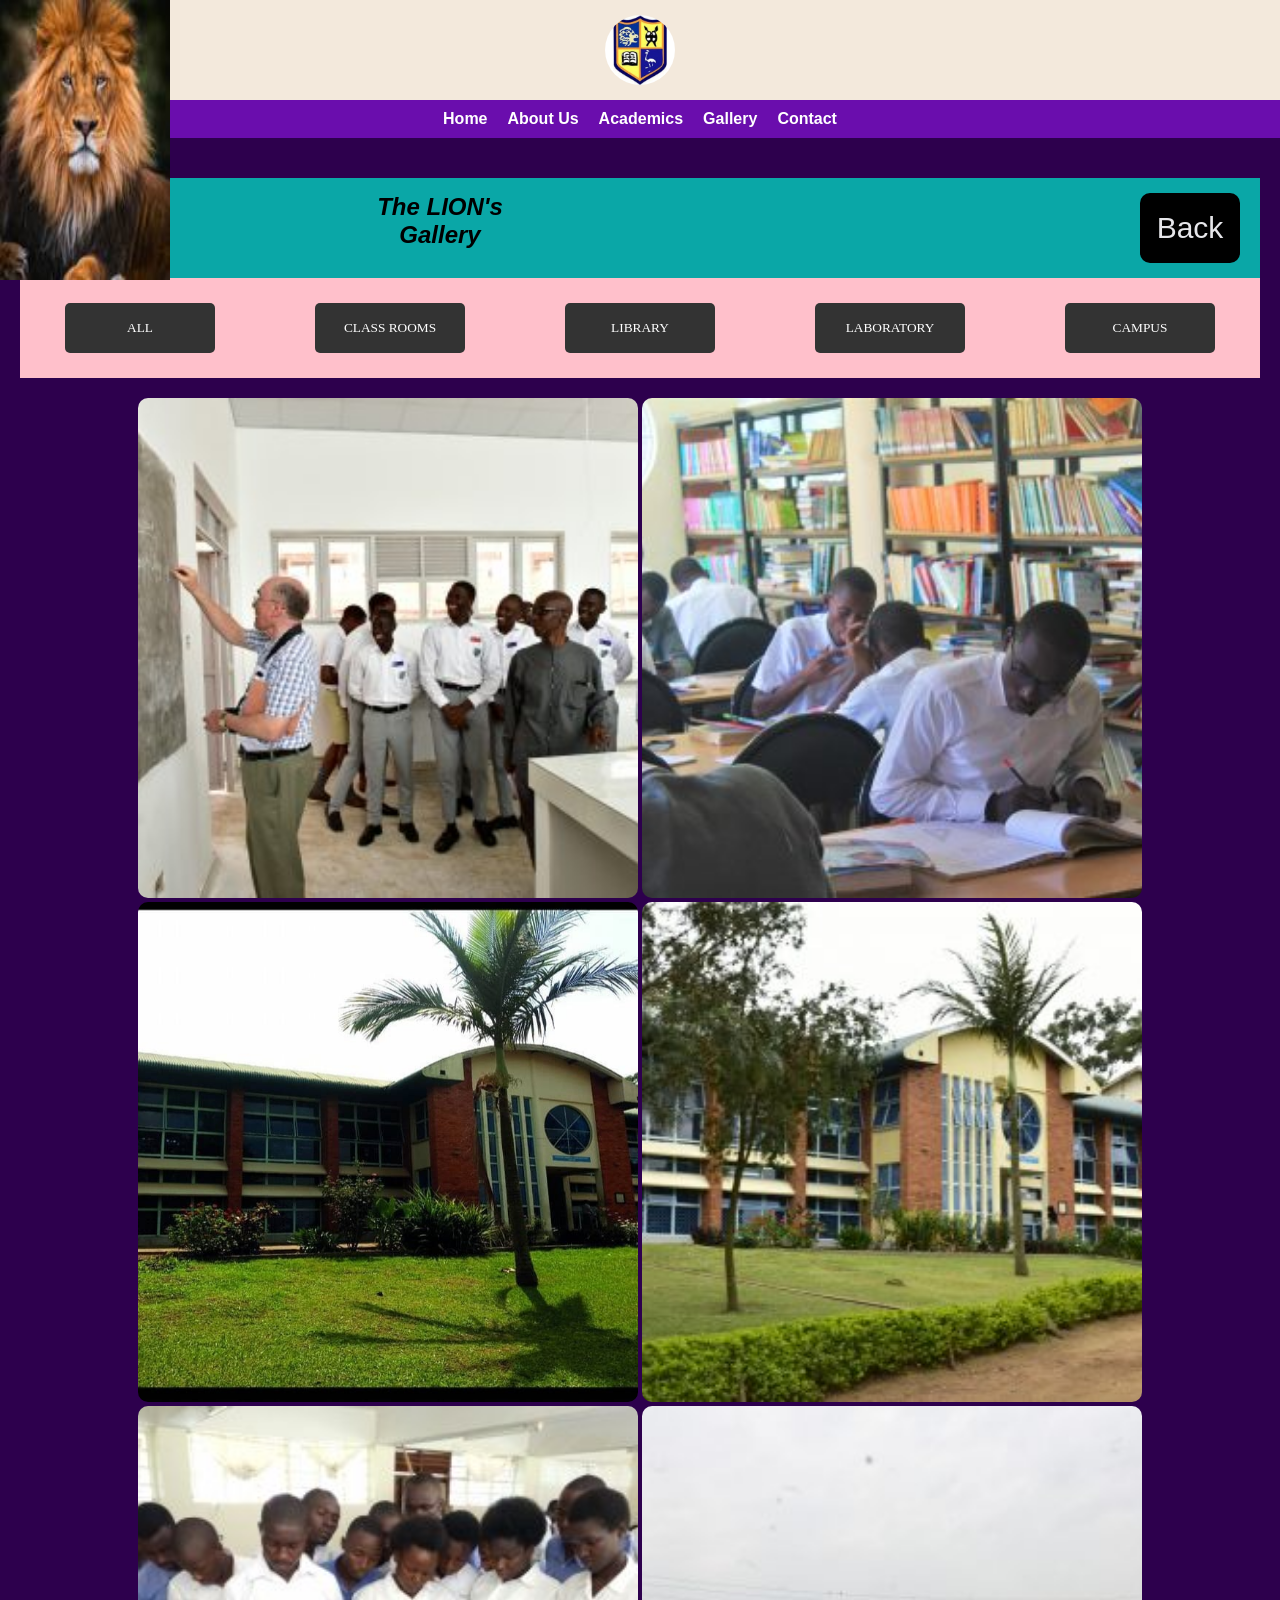
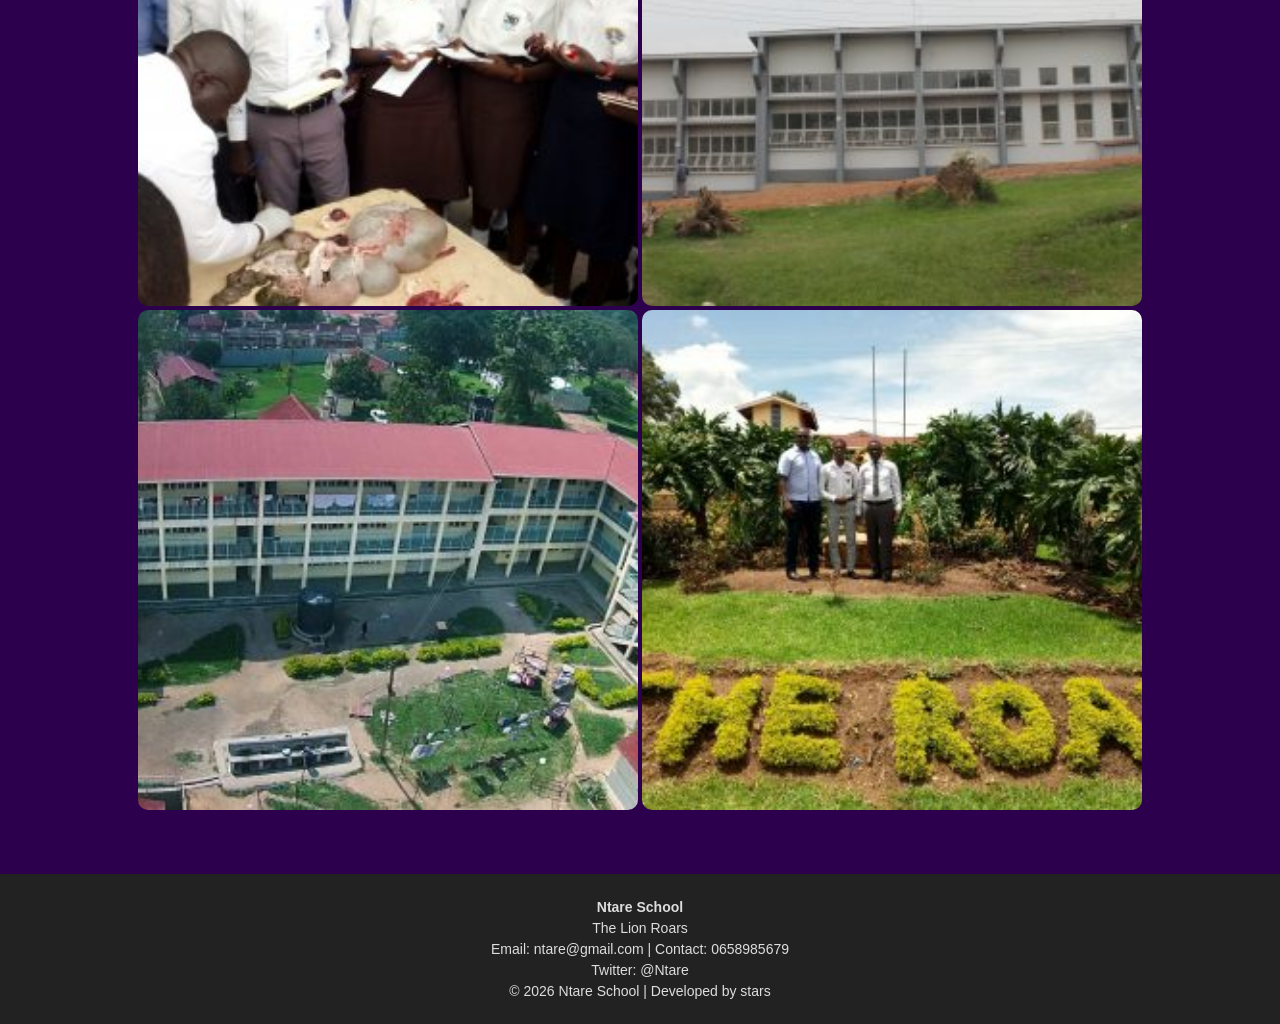
<file: gallery.html>
<!DOCTYPE html>
<html lang="en">
<head>
<meta charset="UTF-8">
<meta name="viewport" content="width=device-width, initial-scale=1.0">
<title>Ntare School</title>

<style>
*{
    margin:0;
    padding:0;
    box-sizing:border-box;
}

body{
    font-family: Arial, sans-serif;
    background-color:#f9f5ef;
}


.badge {
    display: flex;
    align-items: center;
    justify-content: center;
    background-color: #f3e9dc;
    padding: 15px;
}

.badge img {
    border-radius: 50%;
}


.navbar {
    background-color: #6a0dad;
    padding: 10px;
}

.bar {
    display: flex;
    justify-content: center;
    flex-wrap: wrap;
    gap: 20px;
}

.bar a {
    color: white;
    text-decoration: none;
    font-weight: bold;
}

.bar a:hover {
    text-decoration: underline;
}


.hero {
    text-align: center;
    padding: 40px 20px;
    background-color: #2d004d;
}

.hero h1 {
    color: #6a0dad;
    margin-bottom: 10px;
}

.hero p {
    color: #555;
}


.container {
    display: grid;
    grid-template-columns: repeat(auto-fit, minmax(250px, 1fr));
    gap: 20px;
    padding: 20px;
}

.card {
    background: white;
    padding: 20px;
    border-radius: 10px;
    box-shadow: 0 4px 8px rgba(0,0,0,0.1);
}

.card h3 {
    margin-bottom: 10px;
    color: #6a0dad;
}



.slider {
    overflow: hidden;
    width: 100%;
    border-radius: 10px;
    position: relative;
}


.slide-track {
    display: flex;
    width: calc(260px * 10); 
    animation: scroll 24s linear infinite;
}


.slide {
    width: 250px;      
    flex-shrink: 0;
    margin-right: 10px;
    background-color: #f0f0f0;
    border-radius: 10px;
    overflow: hidden;   
    position: relative; 
}


.slide img {
    width: 100%;
    height: 170px;  
    object-fit: cover;   
    display: block;
    border-radius: 10px;
    transition: transform 0.2s ease;
}

.slide:hover img {
    transform: scale(1.02);
}

.slide .news-overlay {
    position: absolute;
    bottom: 0;
    left: 0;
    right: 0;
    background: linear-gradient(to top, rgba(106, 13, 173, 0.9), rgba(106, 13, 173, 0.6));
    color: white;
    padding: 12px 10px;
    text-align: center;
    backdrop-filter: blur(2px);
    border-radius: 0 0 10px 10px;
    transition: all 0.3s ease;
}


.news-overlay a {
    color: white;
    text-decoration: none;
    font-family: 'Segoe UI', 'Arial', sans-serif;
    font-weight: bold;
    font-size: 15px;
    letter-spacing: 0.5px;
    display: block;
    text-shadow: 1px 1px 2px rgba(0,0,0,0.3);
    transition: transform 0.2s, color 0.2s;
}


.news-overlay a:hover {
    color: #ffdd55;
    text-decoration: underline;
    transform: scale(1.02);
}

.news-overlay a::after {
    content: " ➤";
    font-size: 12px;
    transition: margin-left 0.2s;
    display: inline-block;
}

.news-overlay a:hover::after {
    margin-left: 5px;
}


@media (max-width: 600px) {
    .slide .news-overlay {
        padding: 8px 6px;
    }
    .news-overlay a {
        font-size: 12px;
    }
}


@keyframes scroll {
    0% {
        transform: translateX(0);
    }
    100% {
        transform: translateX(-50%); 
    }
}


.slider:hover .slide-track {
    animation-play-state: paused;
}

/* FOOTER */
.foot {
    background-color: #222;
    color: #ddd;
    text-align: center;
    padding: 20px;
}

.foot p {
    margin: 5px 0;
    font-size: 14px;
}

@media (max-width: 600px) {
    .hero h1 {
        font-size: 22px;
    }

    .bar {
        gap: 10px;
    }

    .slide {
        width: 170px;          
        margin-right: 8px;
    }
    
    .slide img {
        height: 130px;         
        object-fit: cover;
    }

    .slide-track {
        width: calc(178px * 10);
    }
}


@media (max-width: 480px) {
    .slide {
        width: 150px;
    }
    .slide img {
        height: 115px;
    }
    .slide-track {
        width: calc(158px * 10);
    }
}

</style>
<link rel="stylesheet" href="school.css">
</head>

<body>

<header>
<div class="badge">
    <img src="badge.jpeg" width="70" height="70" alt="School Badge">
</div>
</header>

<nav class="navbar">
    <div class="bar">
        <a href="index.html">Home</a>
        <a href="about.html">About Us</a>
        <a href="academics.html">Academics</a>
        <a href="gallery.html">Gallery</a>
        <a href="contact.html">Contact</a>
    </div>
</nav>

<section class="hero">
    <div class= "headerr">
  <div class ="buttons">
  <p>
    <h1>The LION's  Gallery</h1>
  </p>
  <p>
  <a href = "index.html"><button> Back </button></a>
  </p>
  </div>
    <img src = "image.png">
</div>

<div class="tab">
  <button id="allimages">ALL</button>
  <button id="classrooms">CLASS ROOMS</button>
  <button id="lib">LIBRARY</button>
  <button id="lab">LABORATORY</button>
  <button id="camp">CAMPUS</button>
</div>

<div class="gallery">

  <!-- ALL -->
  <div id="gallr">
    <img src="classroom.jpg" alt="Classroom">
    <img src="lib.jpg" alt="Library">
    <img src="library.jpg" alt="Library">
    <img src="lb.jpg" alt="Library">
    <img src="lab.jpg" alt="Lab">
    <img src="labs.jpg" alt="Lab">
    <img src="camp.jpg" alt="Campus">
    <img src="campus.jpg" alt="Campus">
  </div>

  <!-- CLASSROOM -->
  <div id="classr">
    <img src="classroom.jpg" alt="Classroom">
  </div>

  <!-- LIBRARY -->
  <div id="libr">
    <img src="lib.jpg" alt="Library">
    <img src="library.jpg" alt="Library">
    <img src="lb.jpg" alt="Library">
  </div>

  <!-- LAB -->
  <div id="labaratory">
    <img src="lab.jpg" alt="Lab">
    <img src="labs.jpg" alt="Lab">
  </div>

  <!-- CAMPUS -->
  <div id="campusg">
    <img src="campus.jpg" alt="Campus">
  </div>

</div>

<script>
const allimages = document.getElementById("allimages");
const classrooms = document.getElementById("classrooms");
const lib = document.getElementById("lib");
const lab = document.getElementById("lab");
const camp = document.getElementById("camp");

const gallr = document.getElementById("gallr");
const classr = document.getElementById("classr");
const libr = document.getElementById("libr");
const labaratory = document.getElementById("labaratory");
const campusg = document.getElementById("campusg");

function hideAll() {
  gallr.style.display = "none";
  classr.style.display = "none";
  libr.style.display = "none";
  labaratory.style.display = "none";
  campusg.style.display = "none";
}

allimages.addEventListener("click", () => {
  hideAll();
  gallr.style.display = "block";
});

classrooms.addEventListener("click", () => {
  hideAll();
  classr.style.display = "block";
});

lib.addEventListener("click", () => {
  hideAll();
  libr.style.display = "block";
});

lab.addEventListener("click", () => {
  hideAll();
  labaratory.style.display = "block";
});

camp.addEventListener("click", () => {
  hideAll();
  campusg.style.display = "block";
});
</script>
</section>

<footer class="foot">
    <p><strong>Ntare School</strong></p>
    <p>The Lion Roars</p>
    <p>Email: ntare@gmail.com | Contact: 0658985679</p>
    <p>Twitter: @Ntare</p>
    <p>© 2026 Ntare School | Developed by stars</p>
</footer>

</body>
</html>
</file>
<file: school.css>
/*About Page*/
#overview{
    background-color: black;
    text-align: center;
    color:white;
    font-family: Verdana, Geneva, Tahoma, sans-serif;
    text-shadow: 3px 6px 5px blue,-3px -6px 5px magenta;
     padding:15px;
}
.history{
    font-size: 1.3em;
    color:rgb(0, 0, 0);
    border: 10px solid rgb(38, 5, 61);
    text-align: center;
    padding: 50px;
    margin-left:0px;
    font-family: 'Times New Roman', Times, serif;
}
#background{
    background-color: rgb(38,5,6);
    text-align: center;
    color:rgb(255, 255, 255);
    font-family: Verdana, Geneva, Tahoma, sans-serif;
    text-shadow: 3px 6px 5px blue,-3px -6px 5px magenta;
    padding:15px;
}
.back{
    color:black;
    margin:50px;
    font-weight: bold;
    font-size: 1.1em;
}
#headteachers{
    background-color: rgb(38,5,61);
    text-align: center;
    color:white;
    font-family: Verdana, Geneva, Tahoma, sans-serif;
    text-shadow: 3px 6px 5px blue,-3px -6px 5px magenta;
    padding:15px;
}
.alumnus{
    border:5px solid black;
   text-align: center;
   background-color: black;
}
@media screen and (max-width:600px ) {
    body{
        width :100%
    }
    
}

.decoration{
    background-color: #00ffff;
    margin:0px;
}

/* =============================================
   RESPONSIVE — TABLET (max-width: 768px)
   ============================================= */
@media screen and (max-width: 768px) {

    .history {
        font-size: 1em;
        padding: 25px;
        border-width: 6px;
    }

    .back {
        margin: 25px;
        font-size: 1em;
    }

    .alumnus img {
        height: 140px;
    }
}

/* =============================================
   RESPONSIVE — MOBILE (max-width: 600px)
   ============================================= */
@media screen and (max-width: 600px) {

    .badge { padding: 10px; }
    .badge img { width: 50px; height: 50px; }

    .bar { gap: 10px; }

    .decoration { padding: 10px; }

    #overview { font-size: 17px; padding: 10px; }
    #background, #headteachers { font-size: 15px; padding: 10px; }

    .history {
        font-size: 0.85em;
        padding: 12px;
        border-width: 4px;
        text-align: left;
    }

    .back {
        margin: 12px;
        font-size: 0.9em;
        line-height: 1.7;
    }

    .alumnus {
        flex-wrap: nowrap;
        justify-content: flex-start;
        overflow-x: auto;
        -webkit-overflow-scrolling: touch;
        padding: 10px;
        gap: 8px;
    }

    .alumnus img {
        height: 120px;
        width: auto;
        flex-shrink: 0;
    }

    .foot { padding: 15px 10px; }
    .foot p { font-size: 12px; }
}

/* =============================================
   RESPONSIVE — SMALL PHONES (max-width: 380px)
   ============================================= */
@media screen and (max-width: 380px) {

    .bar {
        flex-direction: column;
        align-items: center;
        gap: 8px;
    }

    .bar a { font-size: 14px; }
    #overview { font-size: 15px; }

    .history {
        font-size: 0.78em;
        padding: 8px;
    }

    .back {
        margin: 8px;
        font-size: 0.85em;
    }

    .alumnus img { height: 100px; }
}
    /* =============================================
   FIX — history pre overflow on mobile
   ============================================= */

.history {
    white-space: pre-wrap;
    word-wrap: break-word;
    overflow-wrap: break-word;
    overflow-x: hidden;
    max-width: 100%;
    box-sizing: border-box;
}

.decoration {
    overflow-x: hidden;
    max-width: 100%;
}

body {
    overflow-x: hidden;
    max-width: 100%;
}

pre {
    overflow-x: hidden;
    white-space: pre-wrap;
    word-wrap: break-word;
    max-width: 100%;
}

@media screen and (max-width: 600px) {
    .history {
        width: 100%;
        word-break: break-word;
    }
}

/* Gallery page */
 *{
      margin:0;
      padding:0;
    }
    body {
      font-family: Arial, sans-serif;
      margin: 0;
      background:pink;
    }

    .headerr{
        display:flex;
      background-color: rgb(10, 167, 167);
      height:100px;
      padding:20px;
      align-items:center;
      margin:0;
      width:100%;
    }
    
    .headerr img{
        height:280px;
        width:170px;
        margin:0;
        top:0;
        left:0;
        position:absolute;
    }
    .headerr .buttons{
        display:flex;
        gap:300px;

    }
    .headerr .buttons h1{
        font-weight: 800;
        font-style: italic;
        color:black;
    }
    .headerr .buttons button{
        height:70px;
        width:100px;
        background-color: black;
        color: rgb(230, 230, 234);
        padding:2opx;
        border-radius:10px;
        font-size:30px;
        font-weight:500;
        font-family: 'Gill Sans', 'Gill Sans MT', Calibri, 'Trebuchet MS', sans-serif;
    }
    h1 {
      text-align: center;
    }

    .tab {
      display: flex;
      justify-content:center;
      gap: 100px;
      margin-bottom: 20px;
      margin:0;
      width:100%;
      height:100px;
      background-color: pink;
      align-items:center;
    }

    .tab button {
      width:150px;
      height:50px;
      padding: 10px;
      border: none;
      background: #333;
      color: white;
      cursor: pointer;
      border-radius: 5px;
    }

    .tab button:hover {
      background: #555;
    }

    .gallery {
        margin:0;
      display:flex;
      gap: 20px;
      width:100%;
      height:100%;

    }

    .gallery img {
      width: 500px;
      height: 500px;
      object-fit: cover;
      border-radius: 10px;
      cursor: pointer;
    }

    /* Hide other sections by default */
    #classr, #libr, #labaratory, #campusg {
      display: none;
    }

    /* =============================================
   GALLERY PAGE — FULL STYLES + RESPONSIVE
   ============================================= */

* {
    margin: 0;
    padding: 0;
}

body {
    font-family: Arial, sans-serif;
    margin: 0;
    background: pink;
    overflow-x: hidden;
}

/* --- Header --- */
.headerr {
    display: flex;
    background-color: rgb(10, 167, 167);
    height: 100px;
    padding: 20px;
    align-items: center;
    margin: 0;
    width: 100%;
}

.headerr img {
    height: 280px;
    width: 170px;
    margin: 0;
    top: 0;
    left: 0;
    position: absolute;
}

.headerr .buttons {
    display: flex;
    gap: 300px;
}

.headerr .buttons h1 {
    font-weight: 800;
    font-style: italic;
    color: black;
}

.headerr .buttons button {
    height: 70px;
    width: 100px;
    background-color: black;
    color: rgb(230, 230, 234);
    border-radius: 10px;
    font-size: 30px;
    font-weight: 500;
    font-family: 'Gill Sans', 'Gill Sans MT', Calibri, 'Trebuchet MS', sans-serif;
    border: none;
    cursor: pointer;
}

h1 {
    text-align: center;
}

/* --- Tab buttons --- */
.tab {
    display: flex;
    justify-content: center;
    gap: 100px;
    margin: 0;
    width: 100%;
    height: 100px;
    background-color: pink;
    align-items: center;
}

.tab button {
    width: 150px;
    height: 50px;
    padding: 10px;
    border: none;
    background: #333;
    color: white;
    cursor: pointer;
    border-radius: 5px;
}

.tab button:hover {
    background: #555;
}

/* --- Gallery --- */
.gallery {
    margin: 0;
    display: flex;
    flex-wrap: wrap;
    gap: 20px;
    width: 100%;
    height: 100%;
    padding: 20px;
}

.gallery img {
    width: 500px;
    height: 500px;
    object-fit: cover;
    border-radius: 10px;
    cursor: pointer;
}

/* Hide other sections by default */
#classr, #libr, #labaratory, #campusg {
    display: none;
}

/* =============================================
   RESPONSIVE — TABLET (max-width: 768px)
   ============================================= */
@media screen and (max-width: 768px) {

    .headerr {
        height: auto;
        padding: 15px 15px 15px 100px;
    }

    .headerr img {
        height: 100px;
        width: 80px;
    }

    .headerr .buttons {
        gap: 40px;
        align-items: center;
    }

    .headerr .buttons h1 {
        font-size: 20px;
    }

    .headerr .buttons button {
        height: 45px;
        width: 80px;
        font-size: 18px;
    }

    .tab {
        gap: 20px;
        height: auto;
        padding: 15px 10px;
        flex-wrap: wrap;
    }

    .tab button {
        width: 120px;
        height: 45px;
        font-size: 13px;
    }

    .gallery {
        padding: 15px;
        gap: 15px;
    }

    .gallery img {
        width: calc(50% - 10px);
        height: 220px;
    }
}

/* =============================================
   RESPONSIVE — MOBILE (max-width: 600px)
   ============================================= */
@media screen and (max-width: 600px) {

    .headerr {
        height: auto;
        padding: 10px 10px 10px 80px;
        gap: 10px;
    }

    .headerr img {
        height: 70px;
        width: 60px;
    }

    .headerr .buttons {
        gap: 15px;
        flex-direction: column;
        align-items: flex-start;
    }

    .headerr .buttons h1 {
        font-size: 16px;
    }

    .headerr .buttons button {
        height: 35px;
        width: 65px;
        font-size: 14px;
        border-radius: 6px;
    }

    .tab {
        gap: 8px;
        padding: 12px 8px;
        height: auto;
        flex-wrap: wrap;
        justify-content: center;
    }

    .tab button {
        width: 90px;
        height: 38px;
        font-size: 11px;
        padding: 6px;
    }

    .gallery {
        flex-direction: column;
        align-items: center;
        padding: 10px;
        gap: 12px;
    }

    .gallery img {
        width: 100%;
        height: 220px;
    }
}

/* =============================================
   RESPONSIVE — SMALL PHONES (max-width: 380px)
   ============================================= */
@media screen and (max-width: 380px) {

    .headerr {
        padding: 8px 8px 8px 70px;
    }

    .headerr img {
        height: 55px;
        width: 50px;
    }

    .headerr .buttons h1 {
        font-size: 13px;
    }

    .headerr .buttons button {
        height: 30px;
        width: 55px;
        font-size: 12px;
    }

    .tab button {
        width: 75px;
        height: 34px;
        font-size: 10px;
    }

    .gallery img {
        height: 180px;
    }
}
    /* Academics Page*/
   


main{
    padding: 10px;
    background-color: pink;

}
.mm {
    color: maroon;

}
.grown{
    background-color: peru;
}
table{
    width: 100%;
    border-collapse: collapse;
    background: whitesmoke;

}
#td{
    align-items: center;
    color:blue;
    border: none;
}
table th, table td{
    padding: 15px;
    
    text-align: left;

}
.sport-A{
    display: grid;
    gap: 20px;
    margin-top: 20px;

}
#list{
    color: #333;
}
.hero{
    align-content: center;
}
#curriculum table{
    align-items: center;
    align-content: center;

}
.sport{
    text-align: center;
    
}
#books{
    width:40%;
    float :left;
}
#teachers{
    width:40%;
    float :right;
}
#co-curricular {
    
    display: block;
    clear : both;
}
.book{
    background-color:whitesmoke;
    font-size: 20px;
    font-family: Arial, Helvetica, sans-serif;
    gap:20px;
    margin-top: 50px;

}

#co-curricular h2{
    color: maroon;
}
#curriculum h2{
    color: yellow; 
}
.table h3{
    color: maroon;
}
#curriculum p{
    color: white;
}
#books {
   color: maroon; 
}
#t{
    color:blue;
    border: none;
}
#teachers {
    color:maroon;
} 

.sport {
     color: maroon;

}
.table{
    display: flex;
    
    gap: 50px;
    margin-top: 20px;
    background-color: whitesmoke;
    font-size: 20px;
    font-family: Arial, Helvetica, sans-serif;


}
.myimage{
    background-image: url(camp.jpg);
    background-repeat: no-repeat;
    background-position: relative;
    background-attachment: fixed;
    background-size: cover;
    color: blue;
    font-size: 1.3em;
    font-family: Verdana, Geneva, Tahoma, sans-serif;
    opacity: 2,0;
    width: 100%;
    height: 300px;
}

/* =============================================
   ACADEMICS PAGE RESPONSIVE
   ============================================= */

/* --- Tablet (max-width: 768px) --- */
@media screen and (max-width: 768px) {

    .myimage {
        height: 200px;
        background-attachment: scroll;
    }

    .table {
        flex-direction: column;
        gap: 20px;
    }

    #books {
        width: 100%;
        float: none;
    }

    #teachers {
        width: 100%;
        float: none;
    }

    .book {
        font-size: 16px;
        margin-top: 30px;
    }

    table th, table td {
        padding: 10px;
        font-size: 15px;
    }
}

/* --- Mobile (max-width: 600px) --- */
@media screen and (max-width: 600px) {

    main {
        padding: 6px;
    }

    .myimage {
        height: 160px;
        background-attachment: scroll;
        font-size: 1em;
    }

    .myimage h2 {
        font-size: 16px;
    }

    .myimage p {
        font-size: 13px;
    }

    .mm {
        padding: 10px;
        font-size: 14px;
    }

    /* Tables stack on mobile */
    .table {
        flex-direction: column;
        gap: 15px;
        font-size: 15px;
        padding: 10px;
    }

    table {
        width: 100%;
        font-size: 13px;
    }

    table th, table td {
        padding: 8px;
        font-size: 13px;
    }

    /* Books and teachers stack vertically */
    #books {
        width: 100%;
        float: none;
        padding: 10px;
        font-size: 15px;
    }

    #teachers {
        width: 100%;
        float: none;
        padding: 10px;
        font-size: 15px;
    }

    #co-curricular {
        clear: both;
        padding: 10px;
    }

    .book {
        font-size: 15px;
        margin-top: 20px;
        padding: 10px;
    }

    .sport-A {
        gap: 12px;
        margin-top: 12px;
    }

    .sport {
        padding: 10px;
        font-size: 15px;
    }

    #list {
        padding-left: 20px;
        font-size: 14px;
    }

    /* Navbar */
    .bar {
        gap: 10px;
    }

    /* Badge */
    .badge { padding: 10px; }
    .badge img { width: 50px; height: 50px; }

    /* Footer */
    .foot { padding: 15px 10px; }
    .foot p { font-size: 12px; }
}

/* --- Small phones (max-width: 380px) --- */
@media screen and (max-width: 380px) {

    .bar {
        flex-direction: column;
        align-items: center;
        gap: 8px;
    }

    .bar a { font-size: 14px; }

    .myimage {
        height: 130px;
        font-size: 0.85em;
    }

    table th, table td {
        padding: 6px;
        font-size: 12px;
    }

    .book {
        font-size: 13px;
    }

    #books, #teachers {
        font-size: 13px;
    }
}

/* CONTACT PAGE */
.final{
  display: flex; /*puts the children divs in a row*/
  gap : 30px; /* space between them */
}

.mess {
 /* makes them equal width */ text-align: justify; border-radius: 10%;
  padding: 20px; background-color: whitesmoke;
}
 
.overlay h1 {font-size: 50px;margin: 0;}
.overlay p {font-size: 30px;color: #ffd700; }

#sch{
    font-family: 'Times New Roman', Times, serif;
    font-size: 30px;flex-direction: right; margin: 0;}
hr{height: 5px;border:none; background: yellow; border-style: groove;}
#slogan{
    font-style: italic;
    font-size: 15px;
    color: aliceblue;
    margin: 0;
    
}
footer{
    background-color:dark blue;}
table{
    width: 50%;
    border-radius: 50%; border-collapse: collapse;
    border-style: groove;
}
.icon{
    align-items: right; display: flex;}

button{
    color:whitesmoke;background:rgb(2, 19, 2); text-align: center;
    font-family: Cambria, Cochin, Georgia, Times, 'Times New Roman', serif;
    border-radius: 10%; height: 50px; width: 70px;
}
button:hover{ background-color: royalblue;}
.tel{
    display: flex;
    gap:200px;
    align-items:center;
    justify-content:center;
    padding:20px;
    font-weight:500;
    font-family: Georgia, 'Times New Roman', Times, serif;
}
.mes{
    width:380px;
    display:flex;
    flex-direction:column;
    gap:25px;
}
.mess input{
padding:10px;
height:20px;
width:200px;

}
.mess textarea{
resize:none;
width:200px;
}


.nta {  position: relative;
  width: 100%;  height: 300px;   overflow: hidden;}

.nta img {width: 100%;height: 100%; object-fit: cover; opacity: 90%; }

.overlay {position: absolute;
  top: 50%;left: 50px;transform: translateY(-50%);color: white;
}


/* =============================================
   CONTACT PAGE RESPONSIVE
   ============================================= */

/* --- Tablet (max-width: 768px) --- */
@media screen and (max-width: 768px) {

    .final {
        flex-direction: column;
        gap: 20px;
    }

    .mess {
        width: 100%;
        padding: 15px;
    }

    .tel {
        gap: 50px;
        padding: 15px;
    }

    table {
        width: 100%;
    }

    .mes {
        width: 100%;
        gap: 15px;
    }

    .mess input {
        width: 100%;
    }

    .mess textarea {
        width: 100%;
    }

    .nta {
        height: 220px;
    }

    .overlay h1 {
        font-size: 35px;
    }

    .overlay p {
        font-size: 20px;
    }

    button {
        width: 100%;
        height: 45px;
        border-radius: 8px;
    }
}

/* --- Mobile (max-width: 600px) --- */
@media screen and (max-width: 600px) {

    /* Badge */
    .badge { padding: 10px; }
    .badge img { width: 50px; height: 50px; }

    /* Hero */
    .hero {
        padding: 20px 10px;
    }

    .hero h1 {
        font-size: 20px;
    }

    /* Banner image */
    .nta {
        height: 160px;
    }

    .overlay {
        left: 15px;
    }

    .overlay h1 {
        font-size: 22px;
    }

    .overlay p {
        font-size: 15px;
    }

    /* Contact layout stacks fully */
    .final {
        flex-direction: column;
        gap: 15px;
        padding: 0 10px;
    }

    .mess {
        width: 100%;
        padding: 12px;
        border-radius: 8px;
    }

    /* Address/Email/Phone section */
    .tel {
        flex-direction: column;
        gap: 5px;
        padding: 10px;
        text-align: center;
    }

    table {
        width: 100%;
        border: none;
    }

    /* Form fields full width */
    .mes {
        width: 100%;
        gap: 12px;
    }

    .mess input {
        width: 100%;
        height: 35px;
        padding: 8px;
        font-size: 14px;
    }

    .mess textarea {
        width: 100%;
        font-size: 14px;
    }

    /* Submit button full width */
    button {
        width: 100%;
        height: 45px;
        font-size: 15px;
        border-radius: 8px;
        margin-top: 5px;
    }

    /* Questions section text */
    .mess h2 {
        font-size: 18px;
    }

    .mess p {
        font-size: 13px;
        line-height: 1.6;
    }

    /* Footer */
    .foot { padding: 15px 10px; }
    .foot p { font-size: 12px; }

    /* Navbar */
    .bar { gap: 10px; }
}

/* --- Small phones (max-width: 380px) --- */
@media screen and (max-width: 380px) {

    .bar {
        flex-direction: column;
        align-items: center;
        gap: 8px;
    }

    .bar a { font-size: 14px; }

    .nta { height: 130px; }

    .overlay h1 { font-size: 18px; }
    .overlay p { font-size: 13px; }

    .mess input {
        height: 32px;
        font-size: 13px;
    }

    .mess textarea {
        font-size: 13px;
    }

    button {
        height: 40px;
        font-size: 13px;
    }
}
</file>
